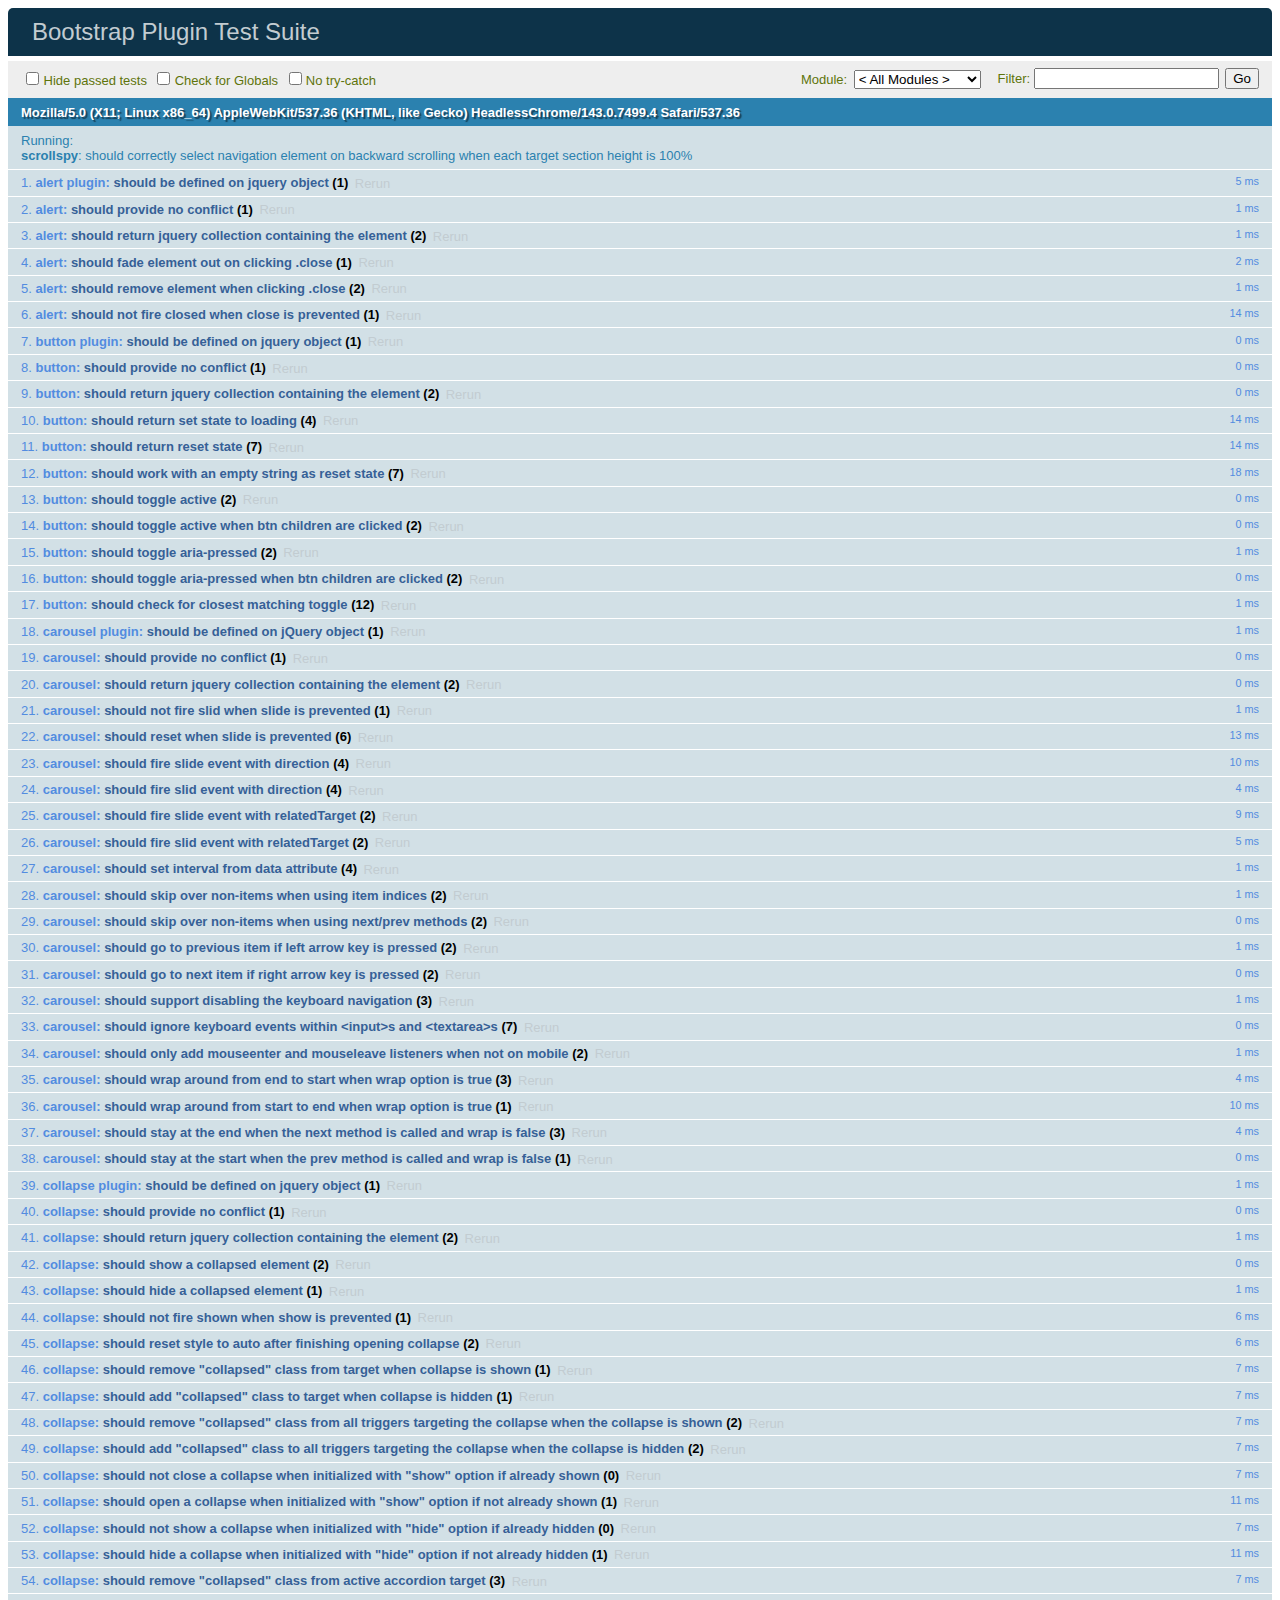
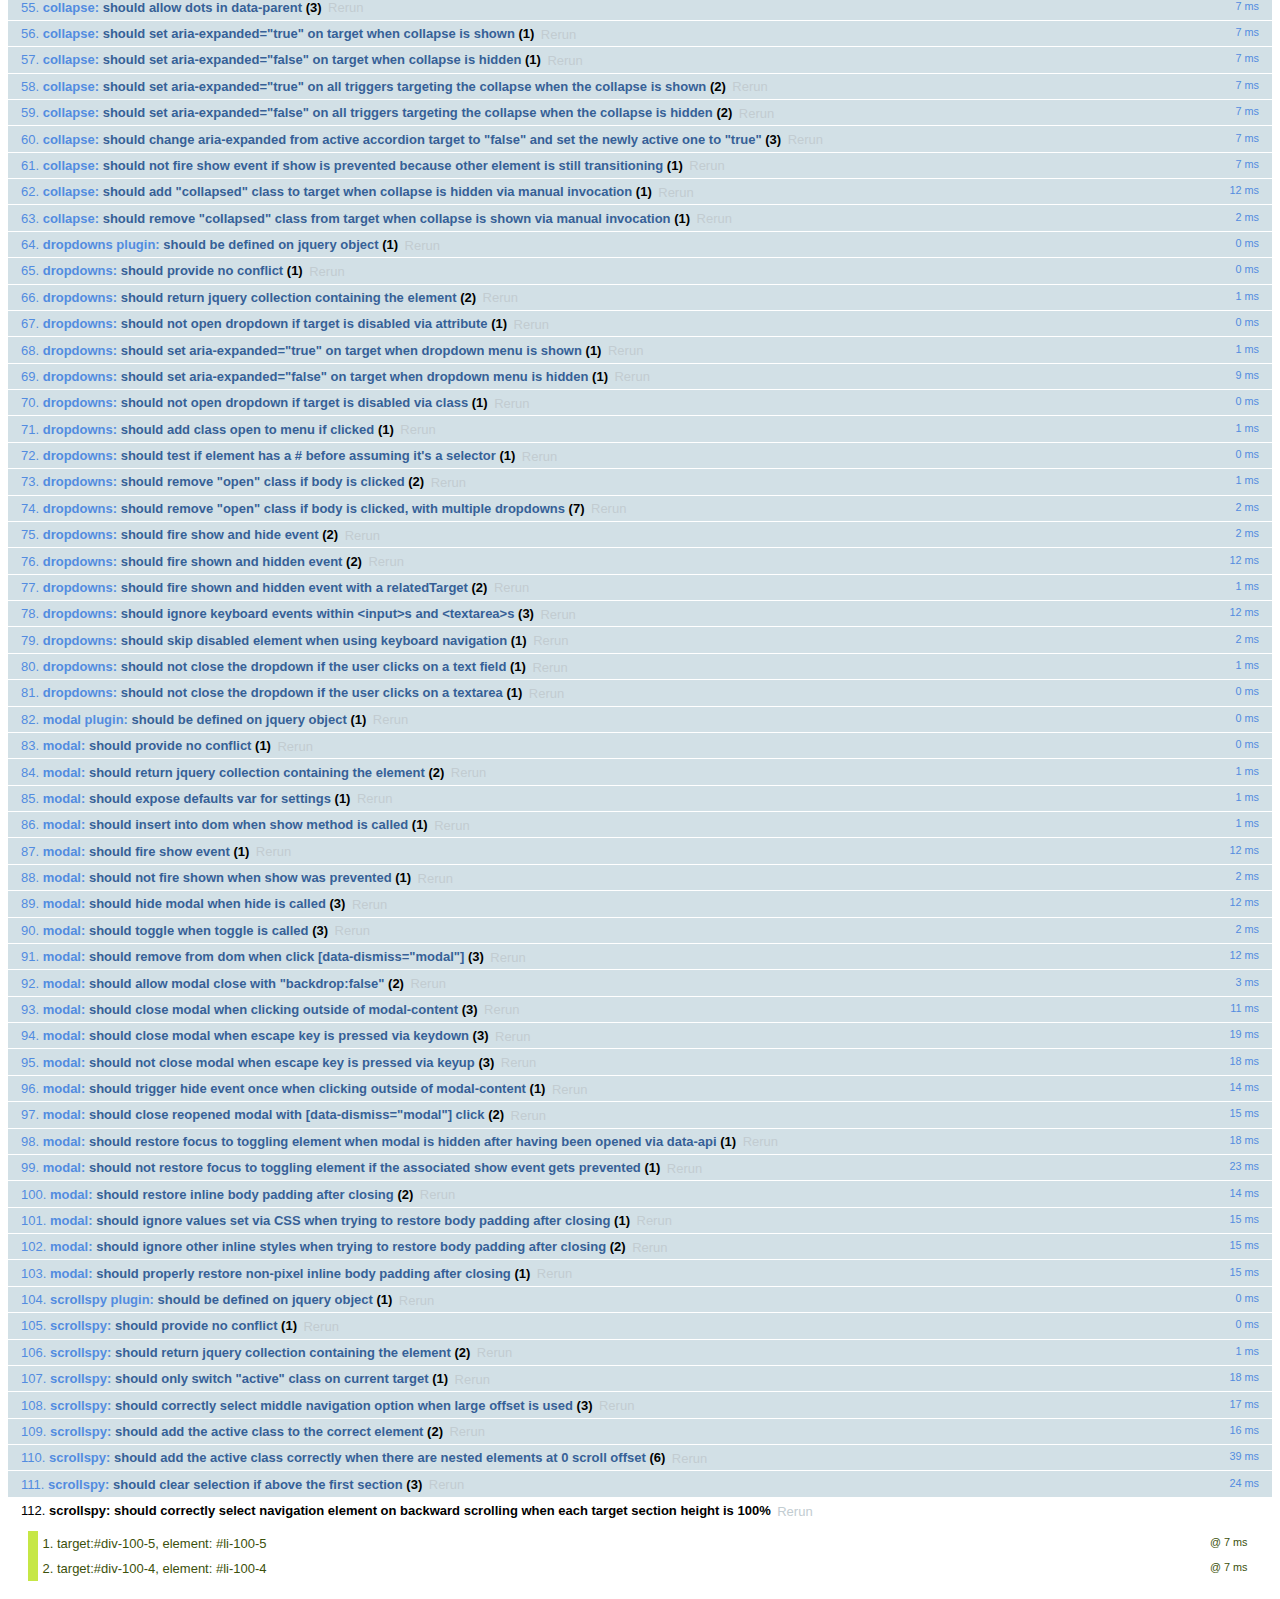
<file: GIRE/bootstrap-3.3.6 /js/tests/index.html>
<!DOCTYPE html>
<html>
  <head>
    <meta charset="utf-8">
    <title>Bootstrap Plugin Test Suite</title>
    <meta name="viewport" content="width=device-width, initial-scale=1">

    <!-- jQuery -->
    <script src="vendor/jquery.min.js"></script>
    <script>
      // Disable jQuery event aliases to ensure we don't accidentally use any of them
      (function () {
        var eventAliases = [
          'blur',
          'focus',
          'focusin',
          'focusout',
          'load',
          'resize',
          'scroll',
          'unload',
          'click',
          'dblclick',
          'mousedown',
          'mouseup',
          'mousemove',
          'mouseover',
          'mouseout',
          'mouseenter',
          'mouseleave',
          'change',
          'select',
          'submit',
          'keydown',
          'keypress',
          'keyup',
          'error',
          'contextmenu',
          'hover',
          'bind',
          'unbind',
          'delegate',
          'undelegate'
        ]
        for (var i = 0; i < eventAliases.length; i++) {
          $.fn[eventAliases[i]] = undefined
        }
      })()
    </script>

    <!-- QUnit -->
    <link rel="stylesheet" href="vendor/qunit.css" media="screen">
    <script src="vendor/qunit.js"></script>
    <script>
      // See https://github.com/axemclion/grunt-saucelabs#test-result-details-with-qunit
      var log = []
      // Require assert.expect in each test
      QUnit.config.requireExpects = true
      QUnit.done(function (testResults) {
        var tests = []
        for (var i = 0, len = log.length; i < len; i++) {
          var details = log[i]
          tests.push({
            name: details.name,
            result: details.result,
            expected: details.expected,
            actual: details.actual,
            source: details.source
          })
        }
        testResults.tests = tests

        window.global_test_results = testResults
      })

      QUnit.testStart(function (testDetails) {
        $(window).scrollTop(0)
        QUnit.log(function (details) {
          if (!details.result) {
            details.name = testDetails.name
            log.push(details)
          }
        })
      })

      // Cleanup
      QUnit.testDone(function () {
        $('#qunit-fixture').empty()
        $('#modal-test, .modal-backdrop').remove()
      })

      // Display fixture on-screen on iOS to avoid false positives
      if (/iPhone|iPad|iPod/.test(navigator.userAgent)) {
        QUnit.begin(function() {
          $('#qunit-fixture').css({ top: 0, left: 0 })
        })

        QUnit.done(function () {
          $('#qunit-fixture').css({ top: '', left: '' })
        })
      }

      // Disable deprecated global QUnit method aliases in preparation for QUnit v2
      (function () {
        var methodNames = [
          'async',
          'asyncTest',
          'deepEqual',
          'equal',
          'expect',
          'module',
          'notDeepEqual',
          'notEqual',
          'notPropEqual',
          'notStrictEqual',
          'ok',
          'propEqual',
          'push',
          'start',
          'stop',
          'strictEqual',
          'test',
          'throws'
        ];
        for (var i = 0; i < methodNames.length; i++) {
          var methodName = methodNames[i];
          window[methodName] = undefined;
        }
      })();
    </script>

    <!-- Plugin sources -->
    <script>$.support.transition = false</script>
    <script src="../../js/alert.js"></script>
    <script src="../../js/button.js"></script>
    <script src="../../js/carousel.js"></script>
    <script src="../../js/collapse.js"></script>
    <script src="../../js/dropdown.js"></script>
    <script src="../../js/modal.js"></script>
    <script src="../../js/scrollspy.js"></script>
    <script src="../../js/tab.js"></script>
    <script src="../../js/tooltip.js"></script>
    <script src="../../js/popover.js"></script>
    <script src="../../js/affix.js"></script>

    <!-- Unit tests -->
    <script src="unit/alert.js"></script>
    <script src="unit/button.js"></script>
    <script src="unit/carousel.js"></script>
    <script src="unit/collapse.js"></script>
    <script src="unit/dropdown.js"></script>
    <script src="unit/modal.js"></script>
    <script src="unit/scrollspy.js"></script>
    <script src="unit/tab.js"></script>
    <script src="unit/tooltip.js"></script>
    <script src="unit/popover.js"></script>
    <script src="unit/affix.js"></script>

  </head>
  <body>
    <div id="qunit-container">
      <div id="qunit"></div>
      <div id="qunit-fixture"></div>
    </div>
  </body>
</html>
</file>
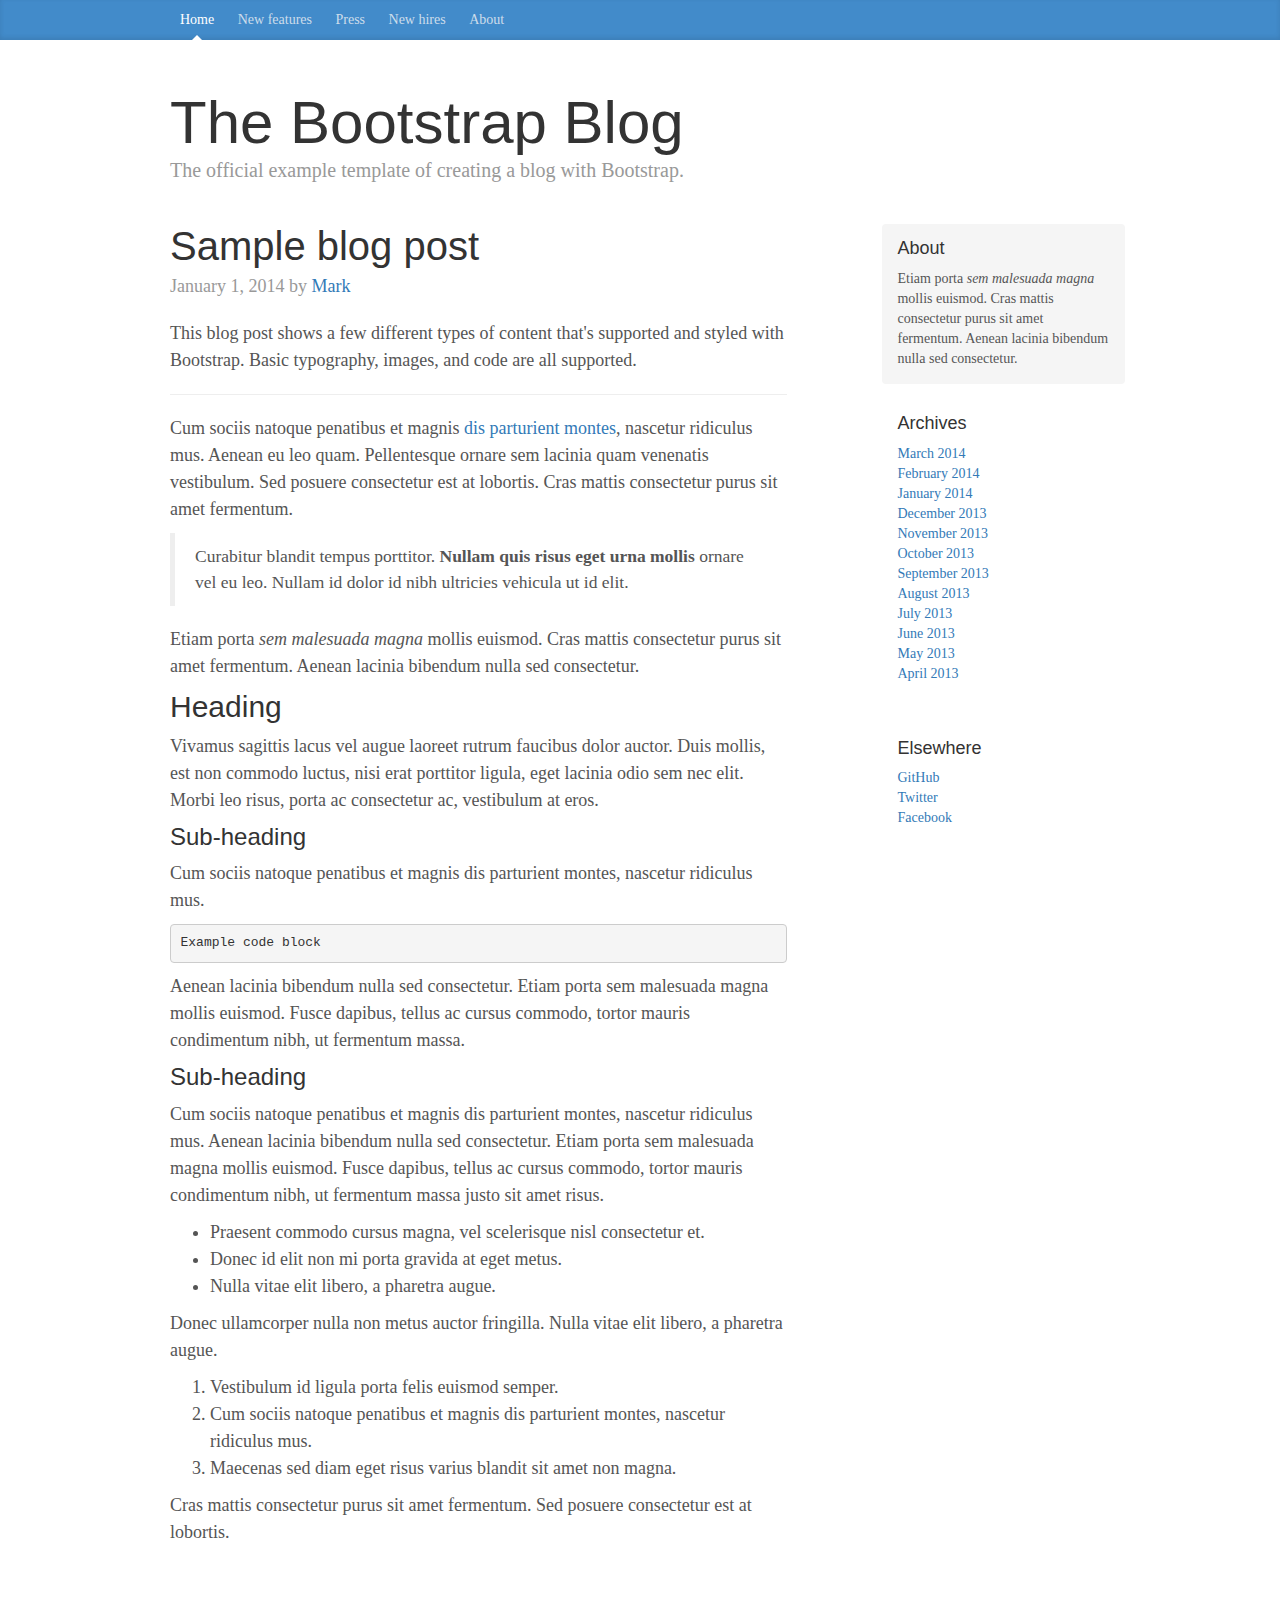
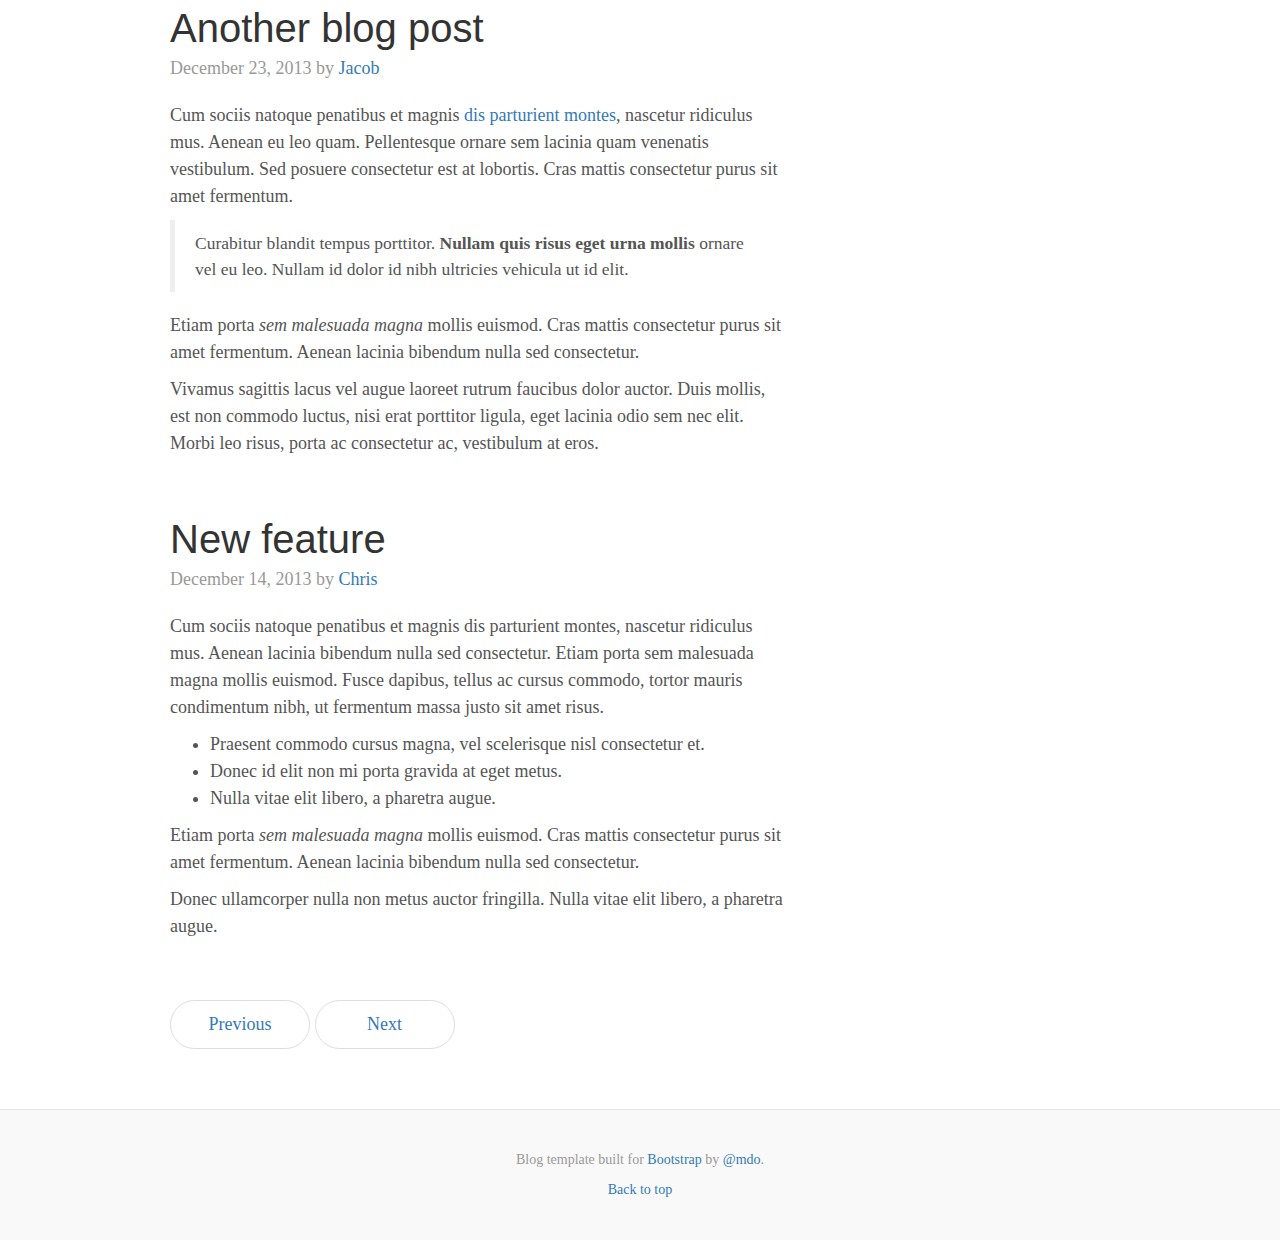
<file: GIRE/bootstrap-3.3.6 /docs/examples/blog/index.html>
<!DOCTYPE html>
<html lang="en">
  <head>
    <meta charset="utf-8">
    <meta http-equiv="X-UA-Compatible" content="IE=edge">
    <meta name="viewport" content="width=device-width, initial-scale=1">
    <!-- The above 3 meta tags *must* come first in the head; any other head content must come *after* these tags -->
    <meta name="description" content="">
    <meta name="author" content="">
    <link rel="icon" href="../../favicon.ico">

    <title>Blog Template for Bootstrap</title>

    <!-- Bootstrap core CSS -->
    <link href="../../dist/css/bootstrap.min.css" rel="stylesheet">

    <!-- IE10 viewport hack for Surface/desktop Windows 8 bug -->
    <link href="../../assets/css/ie10-viewport-bug-workaround.css" rel="stylesheet">

    <!-- Custom styles for this template -->
    <link href="blog.css" rel="stylesheet">

    <!-- Just for debugging purposes. Don't actually copy these 2 lines! -->
    <!--[if lt IE 9]><script src="../../assets/js/ie8-responsive-file-warning.js"></script><![endif]-->
    <script src="../../assets/js/ie-emulation-modes-warning.js"></script>

    <!-- HTML5 shim and Respond.js for IE8 support of HTML5 elements and media queries -->
    <!--[if lt IE 9]>
      <script src="https://oss.maxcdn.com/html5shiv/3.7.2/html5shiv.min.js"></script>
      <script src="https://oss.maxcdn.com/respond/1.4.2/respond.min.js"></script>
    <![endif]-->
  </head>

  <body>

    <div class="blog-masthead">
      <div class="container">
        <nav class="blog-nav">
          <a class="blog-nav-item active" href="#">Home</a>
          <a class="blog-nav-item" href="#">New features</a>
          <a class="blog-nav-item" href="#">Press</a>
          <a class="blog-nav-item" href="#">New hires</a>
          <a class="blog-nav-item" href="#">About</a>
        </nav>
      </div>
    </div>

    <div class="container">

      <div class="blog-header">
        <h1 class="blog-title">The Bootstrap Blog</h1>
        <p class="lead blog-description">The official example template of creating a blog with Bootstrap.</p>
      </div>

      <div class="row">

        <div class="col-sm-8 blog-main">

          <div class="blog-post">
            <h2 class="blog-post-title">Sample blog post</h2>
            <p class="blog-post-meta">January 1, 2014 by <a href="#">Mark</a></p>

            <p>This blog post shows a few different types of content that's supported and styled with Bootstrap. Basic typography, images, and code are all supported.</p>
            <hr>
            <p>Cum sociis natoque penatibus et magnis <a href="#">dis parturient montes</a>, nascetur ridiculus mus. Aenean eu leo quam. Pellentesque ornare sem lacinia quam venenatis vestibulum. Sed posuere consectetur est at lobortis. Cras mattis consectetur purus sit amet fermentum.</p>
            <blockquote>
              <p>Curabitur blandit tempus porttitor. <strong>Nullam quis risus eget urna mollis</strong> ornare vel eu leo. Nullam id dolor id nibh ultricies vehicula ut id elit.</p>
            </blockquote>
            <p>Etiam porta <em>sem malesuada magna</em> mollis euismod. Cras mattis consectetur purus sit amet fermentum. Aenean lacinia bibendum nulla sed consectetur.</p>
            <h2>Heading</h2>
            <p>Vivamus sagittis lacus vel augue laoreet rutrum faucibus dolor auctor. Duis mollis, est non commodo luctus, nisi erat porttitor ligula, eget lacinia odio sem nec elit. Morbi leo risus, porta ac consectetur ac, vestibulum at eros.</p>
            <h3>Sub-heading</h3>
            <p>Cum sociis natoque penatibus et magnis dis parturient montes, nascetur ridiculus mus.</p>
            <pre><code>Example code block</code></pre>
            <p>Aenean lacinia bibendum nulla sed consectetur. Etiam porta sem malesuada magna mollis euismod. Fusce dapibus, tellus ac cursus commodo, tortor mauris condimentum nibh, ut fermentum massa.</p>
            <h3>Sub-heading</h3>
            <p>Cum sociis natoque penatibus et magnis dis parturient montes, nascetur ridiculus mus. Aenean lacinia bibendum nulla sed consectetur. Etiam porta sem malesuada magna mollis euismod. Fusce dapibus, tellus ac cursus commodo, tortor mauris condimentum nibh, ut fermentum massa justo sit amet risus.</p>
            <ul>
              <li>Praesent commodo cursus magna, vel scelerisque nisl consectetur et.</li>
              <li>Donec id elit non mi porta gravida at eget metus.</li>
              <li>Nulla vitae elit libero, a pharetra augue.</li>
            </ul>
            <p>Donec ullamcorper nulla non metus auctor fringilla. Nulla vitae elit libero, a pharetra augue.</p>
            <ol>
              <li>Vestibulum id ligula porta felis euismod semper.</li>
              <li>Cum sociis natoque penatibus et magnis dis parturient montes, nascetur ridiculus mus.</li>
              <li>Maecenas sed diam eget risus varius blandit sit amet non magna.</li>
            </ol>
            <p>Cras mattis consectetur purus sit amet fermentum. Sed posuere consectetur est at lobortis.</p>
          </div><!-- /.blog-post -->

          <div class="blog-post">
            <h2 class="blog-post-title">Another blog post</h2>
            <p class="blog-post-meta">December 23, 2013 by <a href="#">Jacob</a></p>

            <p>Cum sociis natoque penatibus et magnis <a href="#">dis parturient montes</a>, nascetur ridiculus mus. Aenean eu leo quam. Pellentesque ornare sem lacinia quam venenatis vestibulum. Sed posuere consectetur est at lobortis. Cras mattis consectetur purus sit amet fermentum.</p>
            <blockquote>
              <p>Curabitur blandit tempus porttitor. <strong>Nullam quis risus eget urna mollis</strong> ornare vel eu leo. Nullam id dolor id nibh ultricies vehicula ut id elit.</p>
            </blockquote>
            <p>Etiam porta <em>sem malesuada magna</em> mollis euismod. Cras mattis consectetur purus sit amet fermentum. Aenean lacinia bibendum nulla sed consectetur.</p>
            <p>Vivamus sagittis lacus vel augue laoreet rutrum faucibus dolor auctor. Duis mollis, est non commodo luctus, nisi erat porttitor ligula, eget lacinia odio sem nec elit. Morbi leo risus, porta ac consectetur ac, vestibulum at eros.</p>
          </div><!-- /.blog-post -->

          <div class="blog-post">
            <h2 class="blog-post-title">New feature</h2>
            <p class="blog-post-meta">December 14, 2013 by <a href="#">Chris</a></p>

            <p>Cum sociis natoque penatibus et magnis dis parturient montes, nascetur ridiculus mus. Aenean lacinia bibendum nulla sed consectetur. Etiam porta sem malesuada magna mollis euismod. Fusce dapibus, tellus ac cursus commodo, tortor mauris condimentum nibh, ut fermentum massa justo sit amet risus.</p>
            <ul>
              <li>Praesent commodo cursus magna, vel scelerisque nisl consectetur et.</li>
              <li>Donec id elit non mi porta gravida at eget metus.</li>
              <li>Nulla vitae elit libero, a pharetra augue.</li>
            </ul>
            <p>Etiam porta <em>sem malesuada magna</em> mollis euismod. Cras mattis consectetur purus sit amet fermentum. Aenean lacinia bibendum nulla sed consectetur.</p>
            <p>Donec ullamcorper nulla non metus auctor fringilla. Nulla vitae elit libero, a pharetra augue.</p>
          </div><!-- /.blog-post -->

          <nav>
            <ul class="pager">
              <li><a href="#">Previous</a></li>
              <li><a href="#">Next</a></li>
            </ul>
          </nav>

        </div><!-- /.blog-main -->

        <div class="col-sm-3 col-sm-offset-1 blog-sidebar">
          <div class="sidebar-module sidebar-module-inset">
            <h4>About</h4>
            <p>Etiam porta <em>sem malesuada magna</em> mollis euismod. Cras mattis consectetur purus sit amet fermentum. Aenean lacinia bibendum nulla sed consectetur.</p>
          </div>
          <div class="sidebar-module">
            <h4>Archives</h4>
            <ol class="list-unstyled">
              <li><a href="#">March 2014</a></li>
              <li><a href="#">February 2014</a></li>
              <li><a href="#">January 2014</a></li>
              <li><a href="#">December 2013</a></li>
              <li><a href="#">November 2013</a></li>
              <li><a href="#">October 2013</a></li>
              <li><a href="#">September 2013</a></li>
              <li><a href="#">August 2013</a></li>
              <li><a href="#">July 2013</a></li>
              <li><a href="#">June 2013</a></li>
              <li><a href="#">May 2013</a></li>
              <li><a href="#">April 2013</a></li>
            </ol>
          </div>
          <div class="sidebar-module">
            <h4>Elsewhere</h4>
            <ol class="list-unstyled">
              <li><a href="#">GitHub</a></li>
              <li><a href="#">Twitter</a></li>
              <li><a href="#">Facebook</a></li>
            </ol>
          </div>
        </div><!-- /.blog-sidebar -->

      </div><!-- /.row -->

    </div><!-- /.container -->

    <footer class="blog-footer">
      <p>Blog template built for <a href="http://getbootstrap.com">Bootstrap</a> by <a href="https://twitter.com/mdo">@mdo</a>.</p>
      <p>
        <a href="#">Back to top</a>
      </p>
    </footer>


    <!-- Bootstrap core JavaScript
    ================================================== -->
    <!-- Placed at the end of the document so the pages load faster -->
    <script src="https://ajax.googleapis.com/ajax/libs/jquery/1.11.3/jquery.min.js"></script>
    <script>window.jQuery || document.write('<script src="../../assets/js/vendor/jquery.min.js"><\/script>')</script>
    <script src="../../dist/js/bootstrap.min.js"></script>
    <!-- IE10 viewport hack for Surface/desktop Windows 8 bug -->
    <script src="../../assets/js/ie10-viewport-bug-workaround.js"></script>
  </body>
</html>
</file>
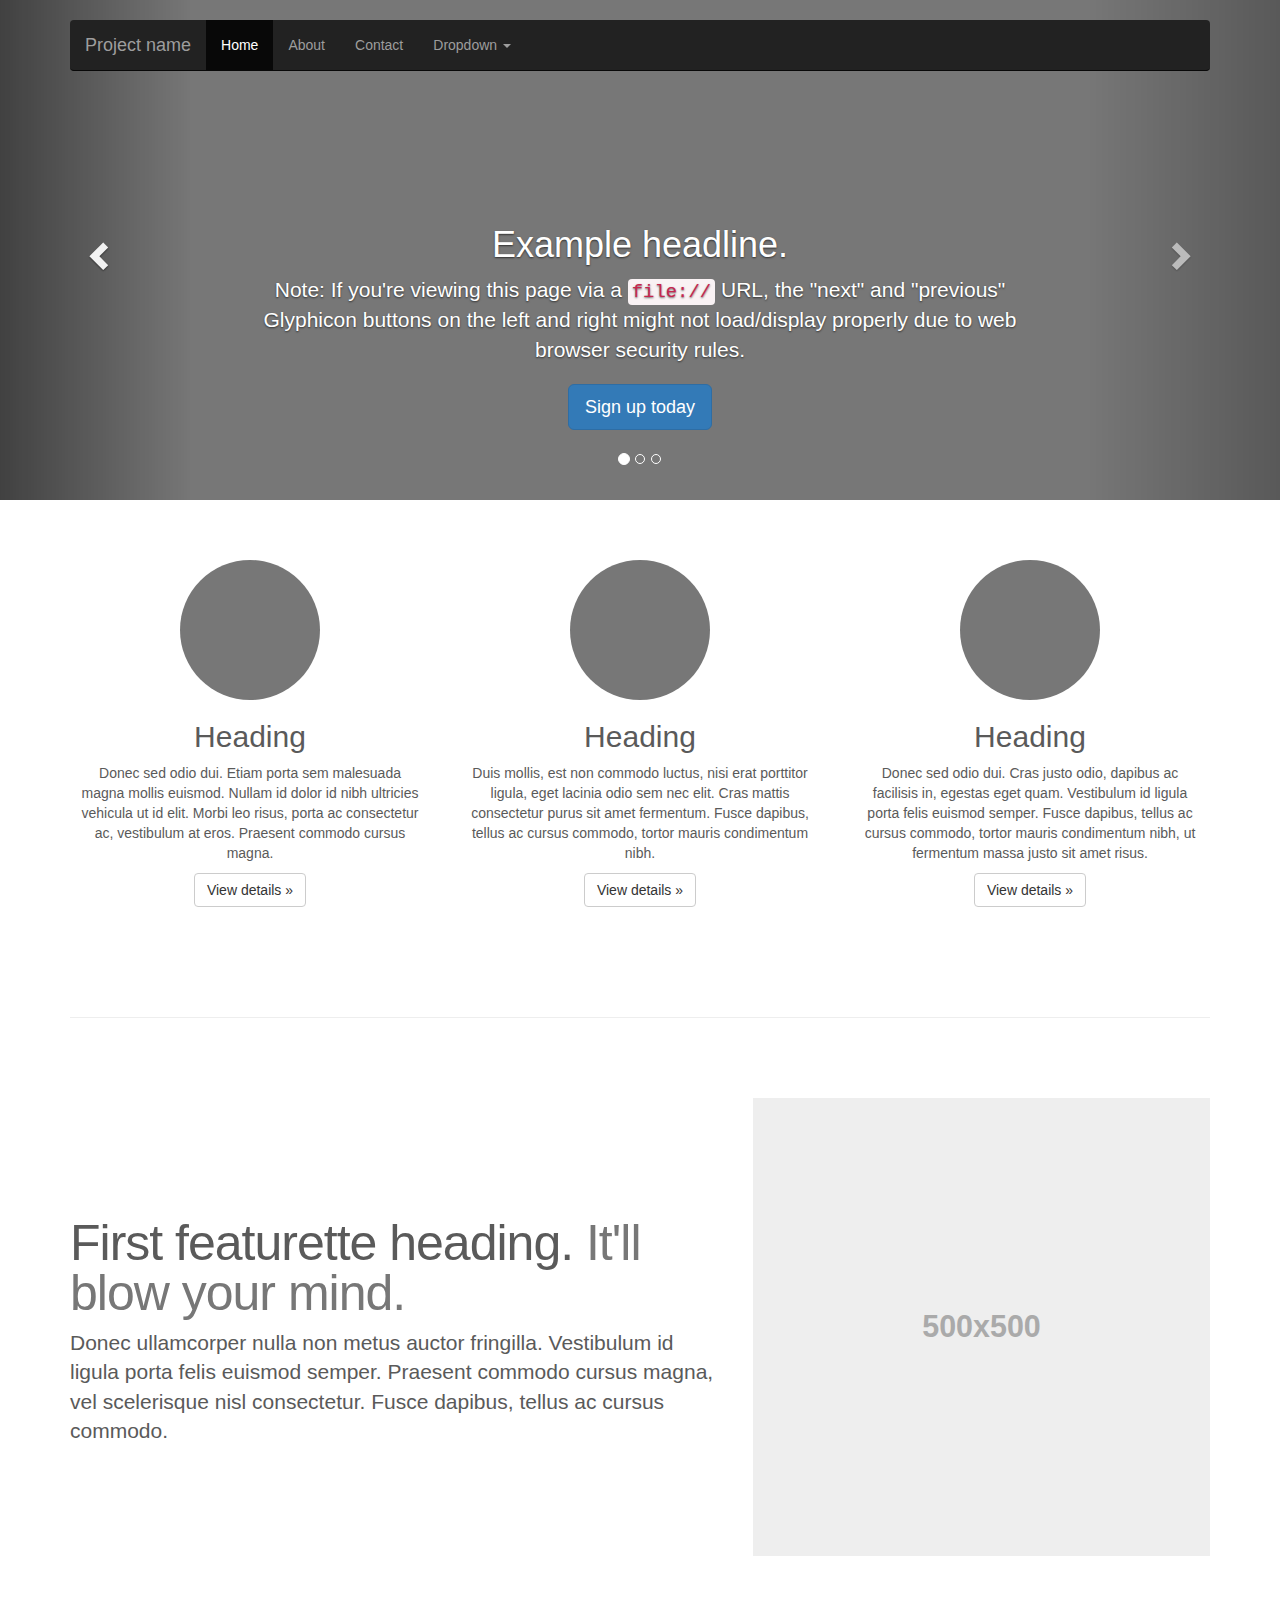
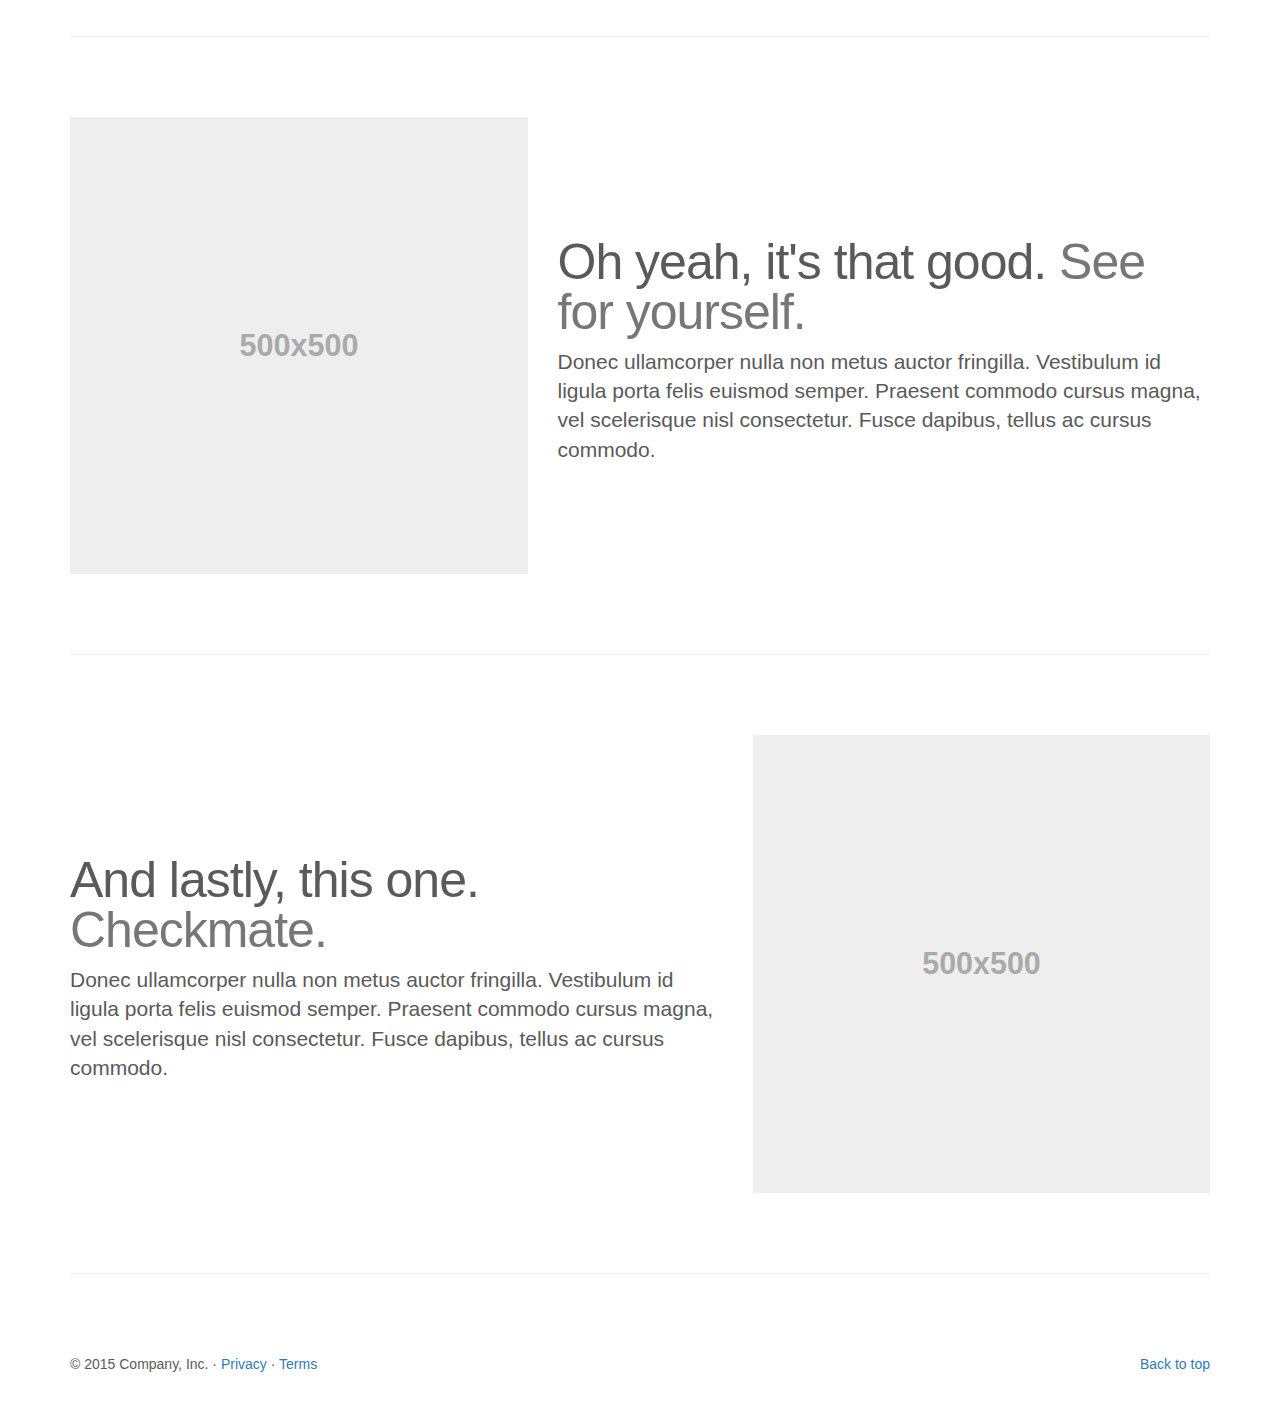
<file: GIRE/bootstrap-3.3.6 /docs/examples/carousel/index.html>
<!DOCTYPE html>
<html lang="en">
  <head>
    <meta charset="utf-8">
    <meta http-equiv="X-UA-Compatible" content="IE=edge">
    <meta name="viewport" content="width=device-width, initial-scale=1">
    <!-- The above 3 meta tags *must* come first in the head; any other head content must come *after* these tags -->
    <meta name="description" content="">
    <meta name="author" content="">
    <link rel="icon" href="../../favicon.ico">

    <title>Carousel Template for Bootstrap</title>

    <!-- Bootstrap core CSS -->
    <link href="../../dist/css/bootstrap.min.css" rel="stylesheet">

    <!-- IE10 viewport hack for Surface/desktop Windows 8 bug -->
    <link href="../../assets/css/ie10-viewport-bug-workaround.css" rel="stylesheet">

    <!-- Just for debugging purposes. Don't actually copy these 2 lines! -->
    <!--[if lt IE 9]><script src="../../assets/js/ie8-responsive-file-warning.js"></script><![endif]-->
    <script src="../../assets/js/ie-emulation-modes-warning.js"></script>

    <!-- HTML5 shim and Respond.js for IE8 support of HTML5 elements and media queries -->
    <!--[if lt IE 9]>
      <script src="https://oss.maxcdn.com/html5shiv/3.7.2/html5shiv.min.js"></script>
      <script src="https://oss.maxcdn.com/respond/1.4.2/respond.min.js"></script>
    <![endif]-->

    <!-- Custom styles for this template -->
    <link href="carousel.css" rel="stylesheet">
  </head>
<!-- NAVBAR
================================================== -->
  <body>
    <div class="navbar-wrapper">
      <div class="container">

        <nav class="navbar navbar-inverse navbar-static-top">
          <div class="container">
            <div class="navbar-header">
              <button type="button" class="navbar-toggle collapsed" data-toggle="collapse" data-target="#navbar" aria-expanded="false" aria-controls="navbar">
                <span class="sr-only">Toggle navigation</span>
                <span class="icon-bar"></span>
                <span class="icon-bar"></span>
                <span class="icon-bar"></span>
              </button>
              <a class="navbar-brand" href="#">Project name</a>
            </div>
            <div id="navbar" class="navbar-collapse collapse">
              <ul class="nav navbar-nav">
                <li class="active"><a href="#">Home</a></li>
                <li><a href="#about">About</a></li>
                <li><a href="#contact">Contact</a></li>
                <li class="dropdown">
                  <a href="#" class="dropdown-toggle" data-toggle="dropdown" role="button" aria-haspopup="true" aria-expanded="false">Dropdown <span class="caret"></span></a>
                  <ul class="dropdown-menu">
                    <li><a href="#">Action</a></li>
                    <li><a href="#">Another action</a></li>
                    <li><a href="#">Something else here</a></li>
                    <li role="separator" class="divider"></li>
                    <li class="dropdown-header">Nav header</li>
                    <li><a href="#">Separated link</a></li>
                    <li><a href="#">One more separated link</a></li>
                  </ul>
                </li>
              </ul>
            </div>
          </div>
        </nav>

      </div>
    </div>


    <!-- Carousel
    ================================================== -->
    <div id="myCarousel" class="carousel slide" data-ride="carousel">
      <!-- Indicators -->
      <ol class="carousel-indicators">
        <li data-target="#myCarousel" data-slide-to="0" class="active"></li>
        <li data-target="#myCarousel" data-slide-to="1"></li>
        <li data-target="#myCarousel" data-slide-to="2"></li>
      </ol>
      <div class="carousel-inner" role="listbox">
        <div class="item active">
          <img class="first-slide" src="[data-uri]" alt="First slide">
          <div class="container">
            <div class="carousel-caption">
              <h1>Example headline.</h1>
              <p>Note: If you're viewing this page via a <code>file://</code> URL, the "next" and "previous" Glyphicon buttons on the left and right might not load/display properly due to web browser security rules.</p>
              <p><a class="btn btn-lg btn-primary" href="#" role="button">Sign up today</a></p>
            </div>
          </div>
        </div>
        <div class="item">
          <img class="second-slide" src="[data-uri]" alt="Second slide">
          <div class="container">
            <div class="carousel-caption">
              <h1>Another example headline.</h1>
              <p>Cras justo odio, dapibus ac facilisis in, egestas eget quam. Donec id elit non mi porta gravida at eget metus. Nullam id dolor id nibh ultricies vehicula ut id elit.</p>
              <p><a class="btn btn-lg btn-primary" href="#" role="button">Learn more</a></p>
            </div>
          </div>
        </div>
        <div class="item">
          <img class="third-slide" src="[data-uri]" alt="Third slide">
          <div class="container">
            <div class="carousel-caption">
              <h1>One more for good measure.</h1>
              <p>Cras justo odio, dapibus ac facilisis in, egestas eget quam. Donec id elit non mi porta gravida at eget metus. Nullam id dolor id nibh ultricies vehicula ut id elit.</p>
              <p><a class="btn btn-lg btn-primary" href="#" role="button">Browse gallery</a></p>
            </div>
          </div>
        </div>
      </div>
      <a class="left carousel-control" href="#myCarousel" role="button" data-slide="prev">
        <span class="glyphicon glyphicon-chevron-left" aria-hidden="true"></span>
        <span class="sr-only">Previous</span>
      </a>
      <a class="right carousel-control" href="#myCarousel" role="button" data-slide="next">
        <span class="glyphicon glyphicon-chevron-right" aria-hidden="true"></span>
        <span class="sr-only">Next</span>
      </a>
    </div><!-- /.carousel -->


    <!-- Marketing messaging and featurettes
    ================================================== -->
    <!-- Wrap the rest of the page in another container to center all the content. -->

    <div class="container marketing">

      <!-- Three columns of text below the carousel -->
      <div class="row">
        <div class="col-lg-4">
          <img class="img-circle" src="[data-uri]" alt="Generic placeholder image" width="140" height="140">
          <h2>Heading</h2>
          <p>Donec sed odio dui. Etiam porta sem malesuada magna mollis euismod. Nullam id dolor id nibh ultricies vehicula ut id elit. Morbi leo risus, porta ac consectetur ac, vestibulum at eros. Praesent commodo cursus magna.</p>
          <p><a class="btn btn-default" href="#" role="button">View details &raquo;</a></p>
        </div><!-- /.col-lg-4 -->
        <div class="col-lg-4">
          <img class="img-circle" src="[data-uri]" alt="Generic placeholder image" width="140" height="140">
          <h2>Heading</h2>
          <p>Duis mollis, est non commodo luctus, nisi erat porttitor ligula, eget lacinia odio sem nec elit. Cras mattis consectetur purus sit amet fermentum. Fusce dapibus, tellus ac cursus commodo, tortor mauris condimentum nibh.</p>
          <p><a class="btn btn-default" href="#" role="button">View details &raquo;</a></p>
        </div><!-- /.col-lg-4 -->
        <div class="col-lg-4">
          <img class="img-circle" src="[data-uri]" alt="Generic placeholder image" width="140" height="140">
          <h2>Heading</h2>
          <p>Donec sed odio dui. Cras justo odio, dapibus ac facilisis in, egestas eget quam. Vestibulum id ligula porta felis euismod semper. Fusce dapibus, tellus ac cursus commodo, tortor mauris condimentum nibh, ut fermentum massa justo sit amet risus.</p>
          <p><a class="btn btn-default" href="#" role="button">View details &raquo;</a></p>
        </div><!-- /.col-lg-4 -->
      </div><!-- /.row -->


      <!-- START THE FEATURETTES -->

      <hr class="featurette-divider">

      <div class="row featurette">
        <div class="col-md-7">
          <h2 class="featurette-heading">First featurette heading. <span class="text-muted">It'll blow your mind.</span></h2>
          <p class="lead">Donec ullamcorper nulla non metus auctor fringilla. Vestibulum id ligula porta felis euismod semper. Praesent commodo cursus magna, vel scelerisque nisl consectetur. Fusce dapibus, tellus ac cursus commodo.</p>
        </div>
        <div class="col-md-5">
          <img class="featurette-image img-responsive center-block" data-src="holder.js/500x500/auto" alt="Generic placeholder image">
        </div>
      </div>

      <hr class="featurette-divider">

      <div class="row featurette">
        <div class="col-md-7 col-md-push-5">
          <h2 class="featurette-heading">Oh yeah, it's that good. <span class="text-muted">See for yourself.</span></h2>
          <p class="lead">Donec ullamcorper nulla non metus auctor fringilla. Vestibulum id ligula porta felis euismod semper. Praesent commodo cursus magna, vel scelerisque nisl consectetur. Fusce dapibus, tellus ac cursus commodo.</p>
        </div>
        <div class="col-md-5 col-md-pull-7">
          <img class="featurette-image img-responsive center-block" data-src="holder.js/500x500/auto" alt="Generic placeholder image">
        </div>
      </div>

      <hr class="featurette-divider">

      <div class="row featurette">
        <div class="col-md-7">
          <h2 class="featurette-heading">And lastly, this one. <span class="text-muted">Checkmate.</span></h2>
          <p class="lead">Donec ullamcorper nulla non metus auctor fringilla. Vestibulum id ligula porta felis euismod semper. Praesent commodo cursus magna, vel scelerisque nisl consectetur. Fusce dapibus, tellus ac cursus commodo.</p>
        </div>
        <div class="col-md-5">
          <img class="featurette-image img-responsive center-block" data-src="holder.js/500x500/auto" alt="Generic placeholder image">
        </div>
      </div>

      <hr class="featurette-divider">

      <!-- /END THE FEATURETTES -->


      <!-- FOOTER -->
      <footer>
        <p class="pull-right"><a href="#">Back to top</a></p>
        <p>&copy; 2015 Company, Inc. &middot; <a href="#">Privacy</a> &middot; <a href="#">Terms</a></p>
      </footer>

    </div><!-- /.container -->


    <!-- Bootstrap core JavaScript
    ================================================== -->
    <!-- Placed at the end of the document so the pages load faster -->
    <script src="https://ajax.googleapis.com/ajax/libs/jquery/1.11.3/jquery.min.js"></script>
    <script>window.jQuery || document.write('<script src="../../assets/js/vendor/jquery.min.js"><\/script>')</script>
    <script src="../../dist/js/bootstrap.min.js"></script>
    <!-- Just to make our placeholder images work. Don't actually copy the next line! -->
    <script src="../../assets/js/vendor/holder.min.js"></script>
    <!-- IE10 viewport hack for Surface/desktop Windows 8 bug -->
    <script src="../../assets/js/ie10-viewport-bug-workaround.js"></script>
  </body>
</html>
</file>
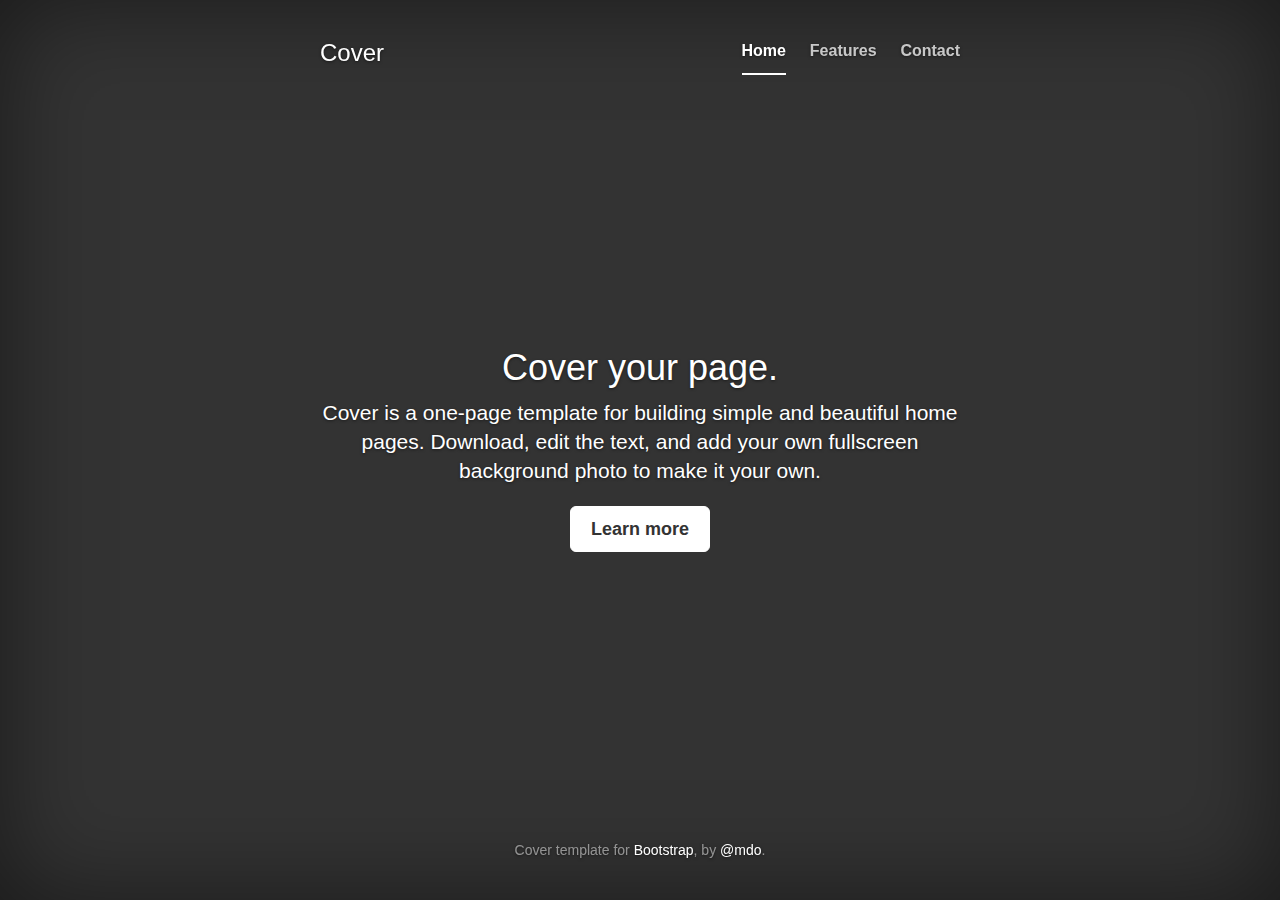
<file: GIRE/bootstrap-3.3.6 /docs/examples/cover/index.html>
<!DOCTYPE html>
<html lang="en">
  <head>
    <meta charset="utf-8">
    <meta http-equiv="X-UA-Compatible" content="IE=edge">
    <meta name="viewport" content="width=device-width, initial-scale=1">
    <!-- The above 3 meta tags *must* come first in the head; any other head content must come *after* these tags -->
    <meta name="description" content="">
    <meta name="author" content="">
    <link rel="icon" href="../../favicon.ico">

    <title>Cover Template for Bootstrap</title>

    <!-- Bootstrap core CSS -->
    <link href="../../dist/css/bootstrap.min.css" rel="stylesheet">

    <!-- IE10 viewport hack for Surface/desktop Windows 8 bug -->
    <link href="../../assets/css/ie10-viewport-bug-workaround.css" rel="stylesheet">

    <!-- Custom styles for this template -->
    <link href="cover.css" rel="stylesheet">

    <!-- Just for debugging purposes. Don't actually copy these 2 lines! -->
    <!--[if lt IE 9]><script src="../../assets/js/ie8-responsive-file-warning.js"></script><![endif]-->
    <script src="../../assets/js/ie-emulation-modes-warning.js"></script>

    <!-- HTML5 shim and Respond.js for IE8 support of HTML5 elements and media queries -->
    <!--[if lt IE 9]>
      <script src="https://oss.maxcdn.com/html5shiv/3.7.2/html5shiv.min.js"></script>
      <script src="https://oss.maxcdn.com/respond/1.4.2/respond.min.js"></script>
    <![endif]-->
  </head>

  <body>

    <div class="site-wrapper">

      <div class="site-wrapper-inner">

        <div class="cover-container">

          <div class="masthead clearfix">
            <div class="inner">
              <h3 class="masthead-brand">Cover</h3>
              <nav>
                <ul class="nav masthead-nav">
                  <li class="active"><a href="#">Home</a></li>
                  <li><a href="#">Features</a></li>
                  <li><a href="#">Contact</a></li>
                </ul>
              </nav>
            </div>
          </div>

          <div class="inner cover">
            <h1 class="cover-heading">Cover your page.</h1>
            <p class="lead">Cover is a one-page template for building simple and beautiful home pages. Download, edit the text, and add your own fullscreen background photo to make it your own.</p>
            <p class="lead">
              <a href="#" class="btn btn-lg btn-default">Learn more</a>
            </p>
          </div>

          <div class="mastfoot">
            <div class="inner">
              <p>Cover template for <a href="http://getbootstrap.com">Bootstrap</a>, by <a href="https://twitter.com/mdo">@mdo</a>.</p>
            </div>
          </div>

        </div>

      </div>

    </div>

    <!-- Bootstrap core JavaScript
    ================================================== -->
    <!-- Placed at the end of the document so the pages load faster -->
    <script src="https://ajax.googleapis.com/ajax/libs/jquery/1.11.3/jquery.min.js"></script>
    <script>window.jQuery || document.write('<script src="../../assets/js/vendor/jquery.min.js"><\/script>')</script>
    <script src="../../dist/js/bootstrap.min.js"></script>
    <!-- IE10 viewport hack for Surface/desktop Windows 8 bug -->
    <script src="../../assets/js/ie10-viewport-bug-workaround.js"></script>
  </body>
</html>
</file>
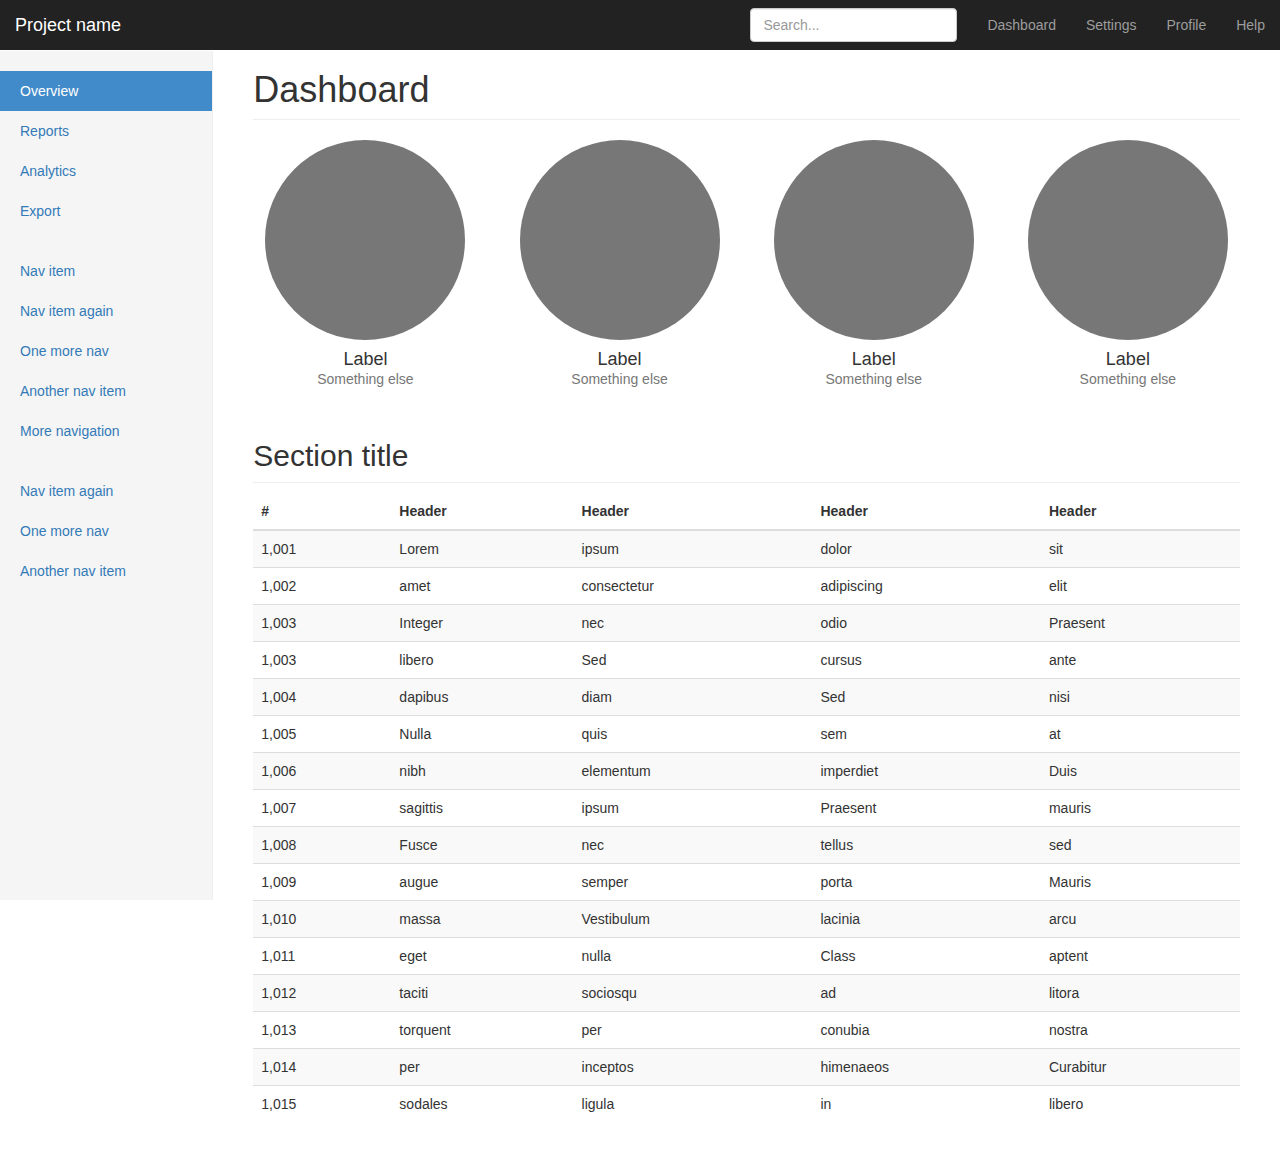
<file: GIRE/bootstrap-3.3.6 /docs/examples/dashboard/index.html>
<!DOCTYPE html>
<html lang="en">
  <head>
    <meta charset="utf-8">
    <meta http-equiv="X-UA-Compatible" content="IE=edge">
    <meta name="viewport" content="width=device-width, initial-scale=1">
    <!-- The above 3 meta tags *must* come first in the head; any other head content must come *after* these tags -->
    <meta name="description" content="">
    <meta name="author" content="">
    <link rel="icon" href="../../favicon.ico">

    <title>Dashboard Template for Bootstrap</title>

    <!-- Bootstrap core CSS -->
    <link href="../../dist/css/bootstrap.min.css" rel="stylesheet">

    <!-- IE10 viewport hack for Surface/desktop Windows 8 bug -->
    <link href="../../assets/css/ie10-viewport-bug-workaround.css" rel="stylesheet">

    <!-- Custom styles for this template -->
    <link href="dashboard.css" rel="stylesheet">

    <!-- Just for debugging purposes. Don't actually copy these 2 lines! -->
    <!--[if lt IE 9]><script src="../../assets/js/ie8-responsive-file-warning.js"></script><![endif]-->
    <script src="../../assets/js/ie-emulation-modes-warning.js"></script>

    <!-- HTML5 shim and Respond.js for IE8 support of HTML5 elements and media queries -->
    <!--[if lt IE 9]>
      <script src="https://oss.maxcdn.com/html5shiv/3.7.2/html5shiv.min.js"></script>
      <script src="https://oss.maxcdn.com/respond/1.4.2/respond.min.js"></script>
    <![endif]-->
  </head>

  <body>

    <nav class="navbar navbar-inverse navbar-fixed-top">
      <div class="container-fluid">
        <div class="navbar-header">
          <button type="button" class="navbar-toggle collapsed" data-toggle="collapse" data-target="#navbar" aria-expanded="false" aria-controls="navbar">
            <span class="sr-only">Toggle navigation</span>
            <span class="icon-bar"></span>
            <span class="icon-bar"></span>
            <span class="icon-bar"></span>
          </button>
          <a class="navbar-brand" href="#">Project name</a>
        </div>
        <div id="navbar" class="navbar-collapse collapse">
          <ul class="nav navbar-nav navbar-right">
            <li><a href="#">Dashboard</a></li>
            <li><a href="#">Settings</a></li>
            <li><a href="#">Profile</a></li>
            <li><a href="#">Help</a></li>
          </ul>
          <form class="navbar-form navbar-right">
            <input type="text" class="form-control" placeholder="Search...">
          </form>
        </div>
      </div>
    </nav>

    <div class="container-fluid">
      <div class="row">
        <div class="col-sm-3 col-md-2 sidebar">
          <ul class="nav nav-sidebar">
            <li class="active"><a href="#">Overview <span class="sr-only">(current)</span></a></li>
            <li><a href="#">Reports</a></li>
            <li><a href="#">Analytics</a></li>
            <li><a href="#">Export</a></li>
          </ul>
          <ul class="nav nav-sidebar">
            <li><a href="">Nav item</a></li>
            <li><a href="">Nav item again</a></li>
            <li><a href="">One more nav</a></li>
            <li><a href="">Another nav item</a></li>
            <li><a href="">More navigation</a></li>
          </ul>
          <ul class="nav nav-sidebar">
            <li><a href="">Nav item again</a></li>
            <li><a href="">One more nav</a></li>
            <li><a href="">Another nav item</a></li>
          </ul>
        </div>
        <div class="col-sm-9 col-sm-offset-3 col-md-10 col-md-offset-2 main">
          <h1 class="page-header">Dashboard</h1>

          <div class="row placeholders">
            <div class="col-xs-6 col-sm-3 placeholder">
              <img src="[data-uri]" width="200" height="200" class="img-responsive" alt="Generic placeholder thumbnail">
              <h4>Label</h4>
              <span class="text-muted">Something else</span>
            </div>
            <div class="col-xs-6 col-sm-3 placeholder">
              <img src="[data-uri]" width="200" height="200" class="img-responsive" alt="Generic placeholder thumbnail">
              <h4>Label</h4>
              <span class="text-muted">Something else</span>
            </div>
            <div class="col-xs-6 col-sm-3 placeholder">
              <img src="[data-uri]" width="200" height="200" class="img-responsive" alt="Generic placeholder thumbnail">
              <h4>Label</h4>
              <span class="text-muted">Something else</span>
            </div>
            <div class="col-xs-6 col-sm-3 placeholder">
              <img src="[data-uri]" width="200" height="200" class="img-responsive" alt="Generic placeholder thumbnail">
              <h4>Label</h4>
              <span class="text-muted">Something else</span>
            </div>
          </div>

          <h2 class="sub-header">Section title</h2>
          <div class="table-responsive">
            <table class="table table-striped">
              <thead>
                <tr>
                  <th>#</th>
                  <th>Header</th>
                  <th>Header</th>
                  <th>Header</th>
                  <th>Header</th>
                </tr>
              </thead>
              <tbody>
                <tr>
                  <td>1,001</td>
                  <td>Lorem</td>
                  <td>ipsum</td>
                  <td>dolor</td>
                  <td>sit</td>
                </tr>
                <tr>
                  <td>1,002</td>
                  <td>amet</td>
                  <td>consectetur</td>
                  <td>adipiscing</td>
                  <td>elit</td>
                </tr>
                <tr>
                  <td>1,003</td>
                  <td>Integer</td>
                  <td>nec</td>
                  <td>odio</td>
                  <td>Praesent</td>
                </tr>
                <tr>
                  <td>1,003</td>
                  <td>libero</td>
                  <td>Sed</td>
                  <td>cursus</td>
                  <td>ante</td>
                </tr>
                <tr>
                  <td>1,004</td>
                  <td>dapibus</td>
                  <td>diam</td>
                  <td>Sed</td>
                  <td>nisi</td>
                </tr>
                <tr>
                  <td>1,005</td>
                  <td>Nulla</td>
                  <td>quis</td>
                  <td>sem</td>
                  <td>at</td>
                </tr>
                <tr>
                  <td>1,006</td>
                  <td>nibh</td>
                  <td>elementum</td>
                  <td>imperdiet</td>
                  <td>Duis</td>
                </tr>
                <tr>
                  <td>1,007</td>
                  <td>sagittis</td>
                  <td>ipsum</td>
                  <td>Praesent</td>
                  <td>mauris</td>
                </tr>
                <tr>
                  <td>1,008</td>
                  <td>Fusce</td>
                  <td>nec</td>
                  <td>tellus</td>
                  <td>sed</td>
                </tr>
                <tr>
                  <td>1,009</td>
                  <td>augue</td>
                  <td>semper</td>
                  <td>porta</td>
                  <td>Mauris</td>
                </tr>
                <tr>
                  <td>1,010</td>
                  <td>massa</td>
                  <td>Vestibulum</td>
                  <td>lacinia</td>
                  <td>arcu</td>
                </tr>
                <tr>
                  <td>1,011</td>
                  <td>eget</td>
                  <td>nulla</td>
                  <td>Class</td>
                  <td>aptent</td>
                </tr>
                <tr>
                  <td>1,012</td>
                  <td>taciti</td>
                  <td>sociosqu</td>
                  <td>ad</td>
                  <td>litora</td>
                </tr>
                <tr>
                  <td>1,013</td>
                  <td>torquent</td>
                  <td>per</td>
                  <td>conubia</td>
                  <td>nostra</td>
                </tr>
                <tr>
                  <td>1,014</td>
                  <td>per</td>
                  <td>inceptos</td>
                  <td>himenaeos</td>
                  <td>Curabitur</td>
                </tr>
                <tr>
                  <td>1,015</td>
                  <td>sodales</td>
                  <td>ligula</td>
                  <td>in</td>
                  <td>libero</td>
                </tr>
              </tbody>
            </table>
          </div>
        </div>
      </div>
    </div>

    <!-- Bootstrap core JavaScript
    ================================================== -->
    <!-- Placed at the end of the document so the pages load faster -->
    <script src="https://ajax.googleapis.com/ajax/libs/jquery/1.11.3/jquery.min.js"></script>
    <script>window.jQuery || document.write('<script src="../../assets/js/vendor/jquery.min.js"><\/script>')</script>
    <script src="../../dist/js/bootstrap.min.js"></script>
    <!-- Just to make our placeholder images work. Don't actually copy the next line! -->
    <script src="../../assets/js/vendor/holder.min.js"></script>
    <!-- IE10 viewport hack for Surface/desktop Windows 8 bug -->
    <script src="../../assets/js/ie10-viewport-bug-workaround.js"></script>
  </body>
</html>
</file>
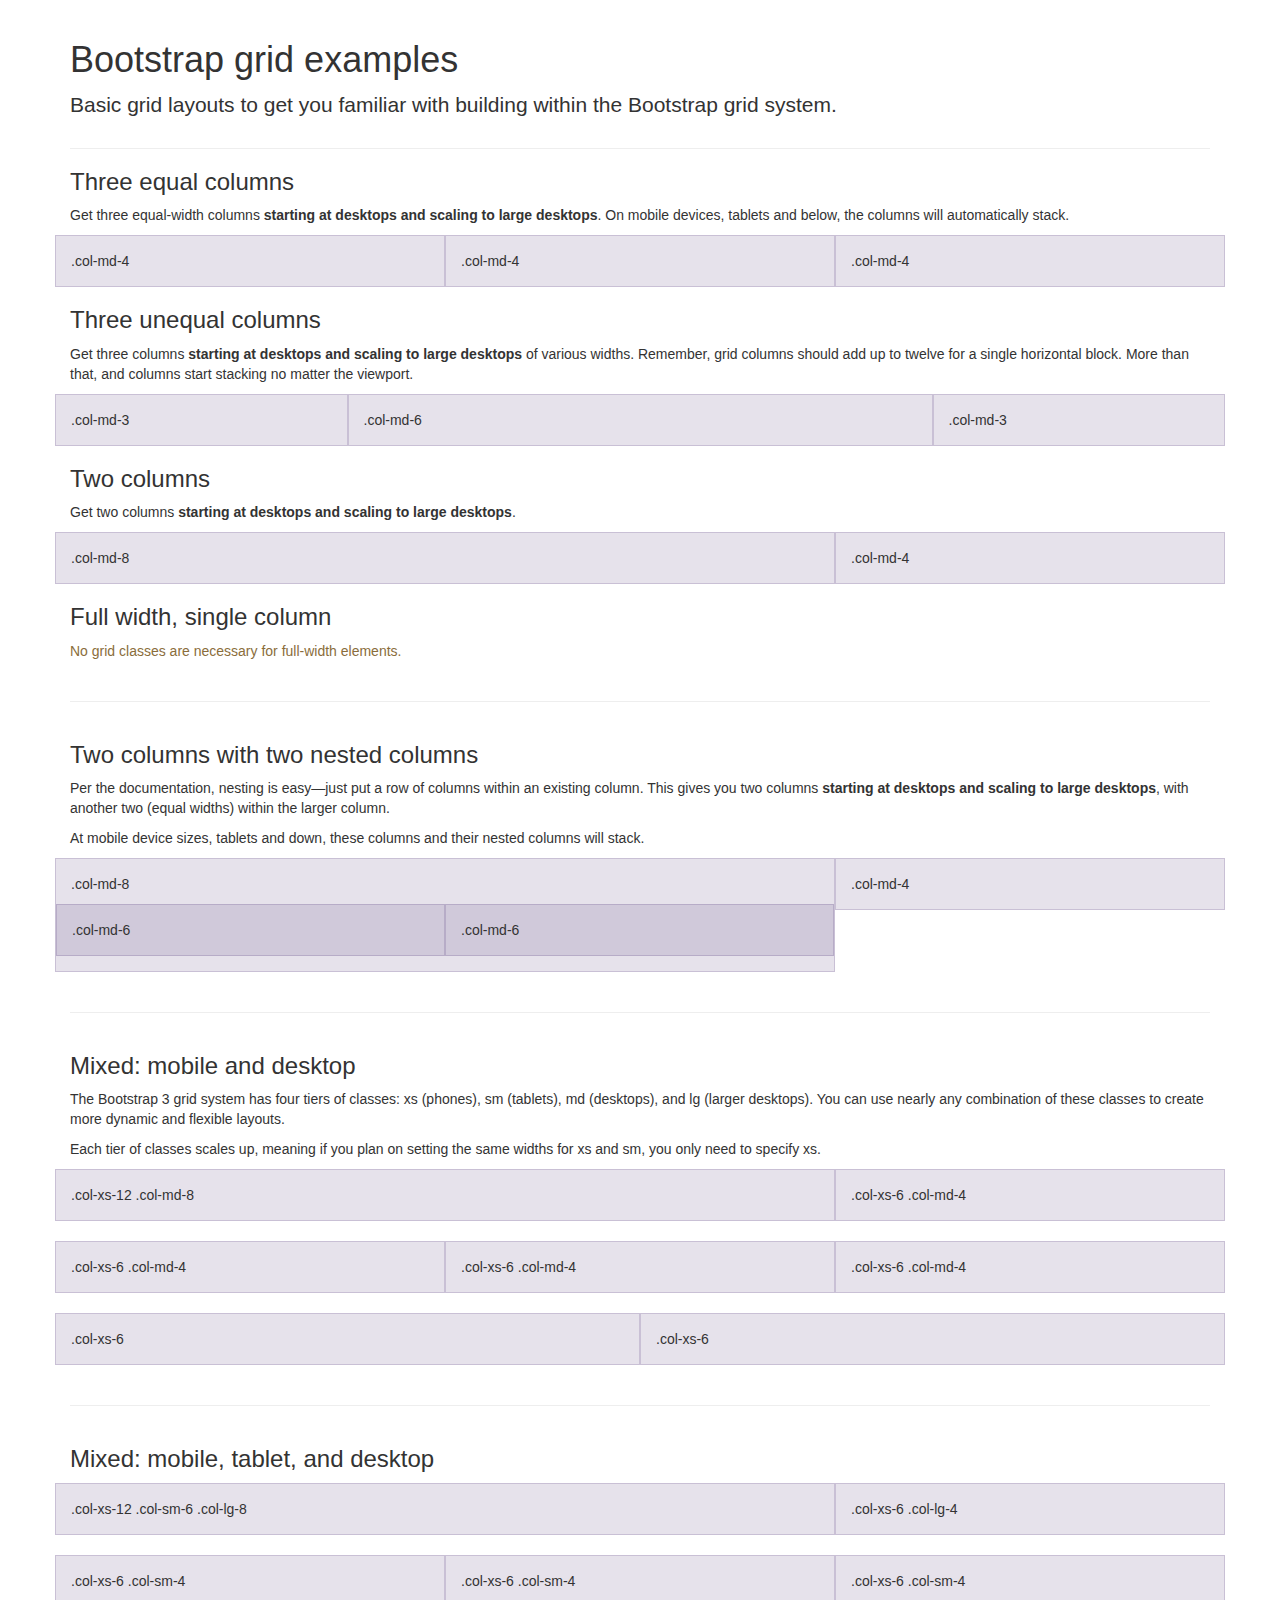
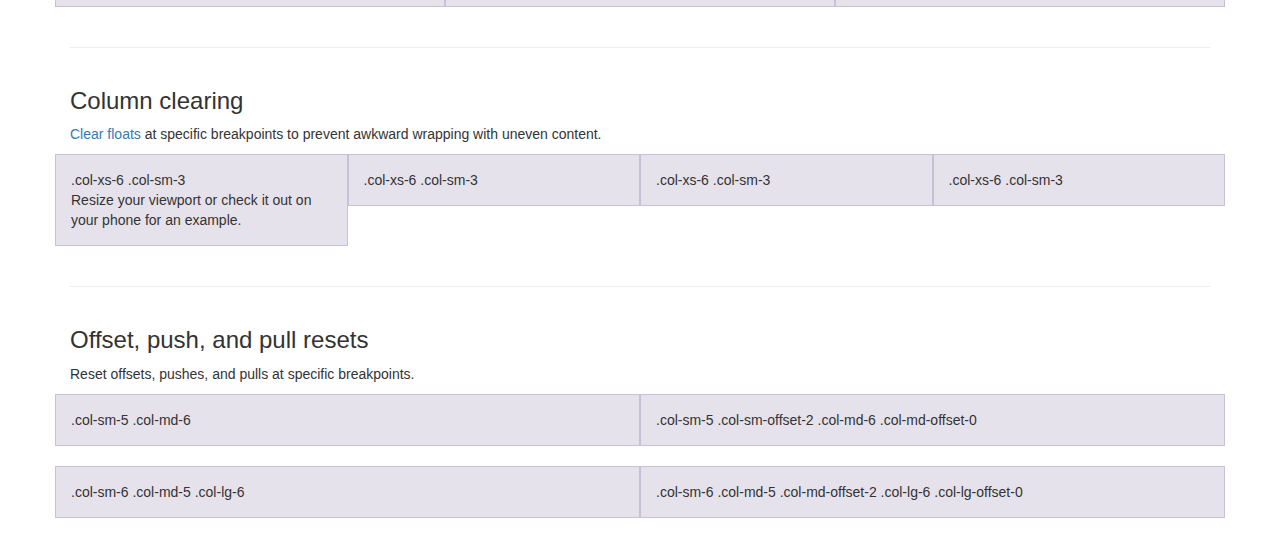
<file: GIRE/bootstrap-3.3.6 /docs/examples/grid/index.html>
<!DOCTYPE html>
<html lang="en">
  <head>
    <meta charset="utf-8">
    <meta http-equiv="X-UA-Compatible" content="IE=edge">
    <meta name="viewport" content="width=device-width, initial-scale=1">
    <!-- The above 3 meta tags *must* come first in the head; any other head content must come *after* these tags -->
    <meta name="description" content="">
    <meta name="author" content="">
    <link rel="icon" href="../../favicon.ico">

    <title>Grid Template for Bootstrap</title>

    <!-- Bootstrap core CSS -->
    <link href="../../dist/css/bootstrap.min.css" rel="stylesheet">

    <!-- IE10 viewport hack for Surface/desktop Windows 8 bug -->
    <link href="../../assets/css/ie10-viewport-bug-workaround.css" rel="stylesheet">

    <!-- Custom styles for this template -->
    <link href="grid.css" rel="stylesheet">

    <!-- Just for debugging purposes. Don't actually copy these 2 lines! -->
    <!--[if lt IE 9]><script src="../../assets/js/ie8-responsive-file-warning.js"></script><![endif]-->
    <script src="../../assets/js/ie-emulation-modes-warning.js"></script>

    <!-- HTML5 shim and Respond.js for IE8 support of HTML5 elements and media queries -->
    <!--[if lt IE 9]>
      <script src="https://oss.maxcdn.com/html5shiv/3.7.2/html5shiv.min.js"></script>
      <script src="https://oss.maxcdn.com/respond/1.4.2/respond.min.js"></script>
    <![endif]-->
  </head>

  <body>
    <div class="container">

      <div class="page-header">
        <h1>Bootstrap grid examples</h1>
        <p class="lead">Basic grid layouts to get you familiar with building within the Bootstrap grid system.</p>
      </div>

      <h3>Three equal columns</h3>
      <p>Get three equal-width columns <strong>starting at desktops and scaling to large desktops</strong>. On mobile devices, tablets and below, the columns will automatically stack.</p>
      <div class="row">
        <div class="col-md-4">.col-md-4</div>
        <div class="col-md-4">.col-md-4</div>
        <div class="col-md-4">.col-md-4</div>
      </div>

      <h3>Three unequal columns</h3>
      <p>Get three columns <strong>starting at desktops and scaling to large desktops</strong> of various widths. Remember, grid columns should add up to twelve for a single horizontal block. More than that, and columns start stacking no matter the viewport.</p>
      <div class="row">
        <div class="col-md-3">.col-md-3</div>
        <div class="col-md-6">.col-md-6</div>
        <div class="col-md-3">.col-md-3</div>
      </div>

      <h3>Two columns</h3>
      <p>Get two columns <strong>starting at desktops and scaling to large desktops</strong>.</p>
      <div class="row">
        <div class="col-md-8">.col-md-8</div>
        <div class="col-md-4">.col-md-4</div>
      </div>

      <h3>Full width, single column</h3>
      <p class="text-warning">No grid classes are necessary for full-width elements.</p>

      <hr>

      <h3>Two columns with two nested columns</h3>
      <p>Per the documentation, nesting is easy—just put a row of columns within an existing column. This gives you two columns <strong>starting at desktops and scaling to large desktops</strong>, with another two (equal widths) within the larger column.</p>
      <p>At mobile device sizes, tablets and down, these columns and their nested columns will stack.</p>
      <div class="row">
        <div class="col-md-8">
          .col-md-8
          <div class="row">
            <div class="col-md-6">.col-md-6</div>
            <div class="col-md-6">.col-md-6</div>
          </div>
        </div>
        <div class="col-md-4">.col-md-4</div>
      </div>

      <hr>

      <h3>Mixed: mobile and desktop</h3>
      <p>The Bootstrap 3 grid system has four tiers of classes: xs (phones), sm (tablets), md (desktops), and lg (larger desktops). You can use nearly any combination of these classes to create more dynamic and flexible layouts.</p>
      <p>Each tier of classes scales up, meaning if you plan on setting the same widths for xs and sm, you only need to specify xs.</p>
      <div class="row">
        <div class="col-xs-12 col-md-8">.col-xs-12 .col-md-8</div>
        <div class="col-xs-6 col-md-4">.col-xs-6 .col-md-4</div>
      </div>
      <div class="row">
        <div class="col-xs-6 col-md-4">.col-xs-6 .col-md-4</div>
        <div class="col-xs-6 col-md-4">.col-xs-6 .col-md-4</div>
        <div class="col-xs-6 col-md-4">.col-xs-6 .col-md-4</div>
      </div>
      <div class="row">
        <div class="col-xs-6">.col-xs-6</div>
        <div class="col-xs-6">.col-xs-6</div>
      </div>

      <hr>

      <h3>Mixed: mobile, tablet, and desktop</h3>
      <p></p>
      <div class="row">
        <div class="col-xs-12 col-sm-6 col-lg-8">.col-xs-12 .col-sm-6 .col-lg-8</div>
        <div class="col-xs-6 col-lg-4">.col-xs-6 .col-lg-4</div>
      </div>
      <div class="row">
        <div class="col-xs-6 col-sm-4">.col-xs-6 .col-sm-4</div>
        <div class="col-xs-6 col-sm-4">.col-xs-6 .col-sm-4</div>
        <div class="col-xs-6 col-sm-4">.col-xs-6 .col-sm-4</div>
      </div>

      <hr>

      <h3>Column clearing</h3>
      <p><a href="http://getbootstrap.com/css/#grid-responsive-resets">Clear floats</a> at specific breakpoints to prevent awkward wrapping with uneven content.</p>
      <div class="row">
        <div class="col-xs-6 col-sm-3">
          .col-xs-6 .col-sm-3
          <br>
          Resize your viewport or check it out on your phone for an example.
        </div>
        <div class="col-xs-6 col-sm-3">.col-xs-6 .col-sm-3</div>

        <!-- Add the extra clearfix for only the required viewport -->
        <div class="clearfix visible-xs"></div>

        <div class="col-xs-6 col-sm-3">.col-xs-6 .col-sm-3</div>
        <div class="col-xs-6 col-sm-3">.col-xs-6 .col-sm-3</div>
      </div>

      <hr>

      <h3>Offset, push, and pull resets</h3>
      <p>Reset offsets, pushes, and pulls at specific breakpoints.</p>
      <div class="row">
        <div class="col-sm-5 col-md-6">.col-sm-5 .col-md-6</div>
        <div class="col-sm-5 col-sm-offset-2 col-md-6 col-md-offset-0">.col-sm-5 .col-sm-offset-2 .col-md-6 .col-md-offset-0</div>
      </div>
      <div class="row">
        <div class="col-sm-6 col-md-5 col-lg-6">.col-sm-6 .col-md-5 .col-lg-6</div>
        <div class="col-sm-6 col-md-5 col-md-offset-2 col-lg-6 col-lg-offset-0">.col-sm-6 .col-md-5 .col-md-offset-2 .col-lg-6 .col-lg-offset-0</div>
      </div>


    </div> <!-- /container -->


    <!-- IE10 viewport hack for Surface/desktop Windows 8 bug -->
    <script src="../../assets/js/ie10-viewport-bug-workaround.js"></script>
  </body>
</html>
</file>
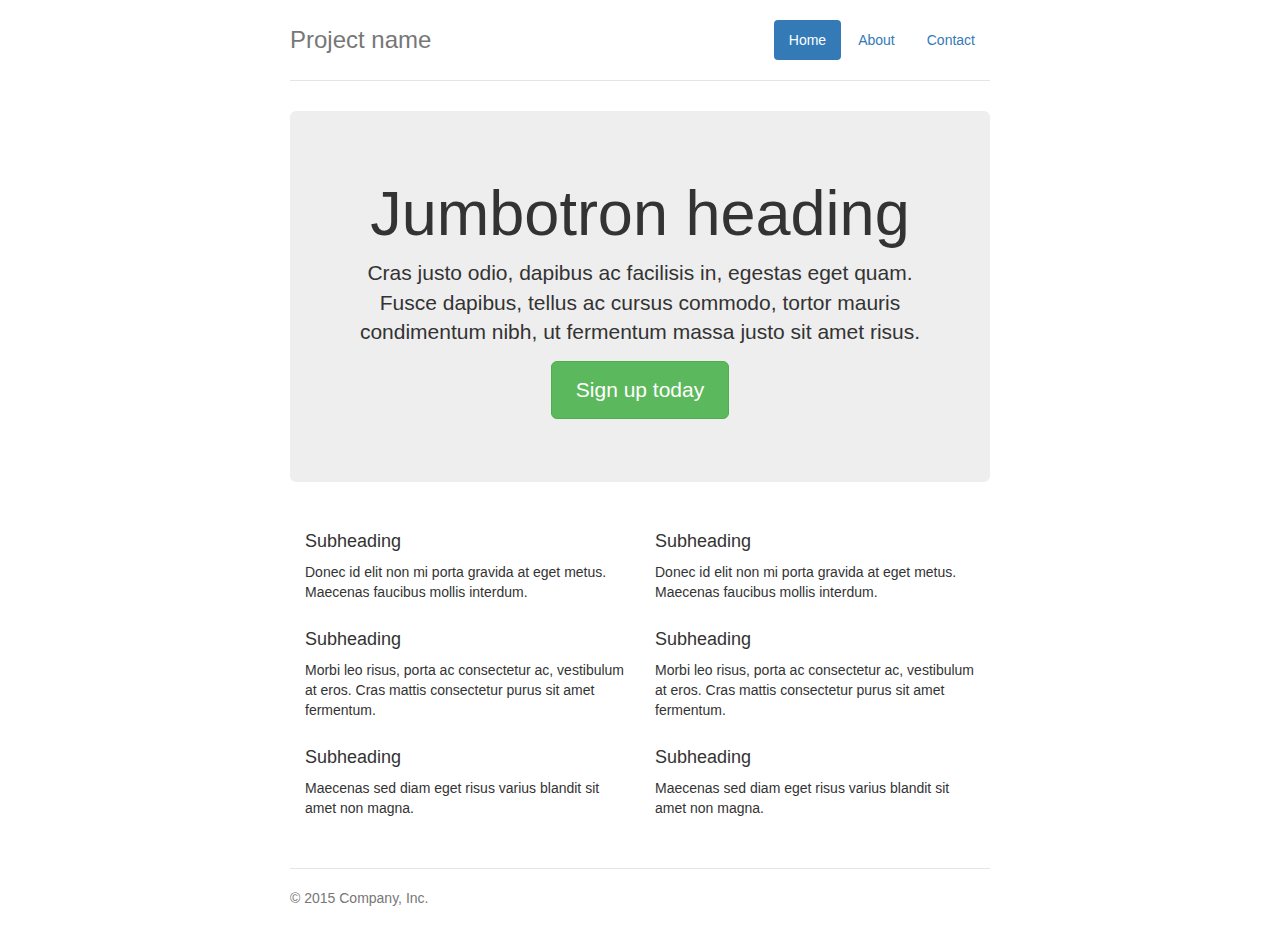
<file: GIRE/bootstrap-3.3.6 /docs/examples/jumbotron-narrow/index.html>
<!DOCTYPE html>
<html lang="en">
  <head>
    <meta charset="utf-8">
    <meta http-equiv="X-UA-Compatible" content="IE=edge">
    <meta name="viewport" content="width=device-width, initial-scale=1">
    <!-- The above 3 meta tags *must* come first in the head; any other head content must come *after* these tags -->
    <meta name="description" content="">
    <meta name="author" content="">
    <link rel="icon" href="../../favicon.ico">

    <title>Narrow Jumbotron Template for Bootstrap</title>

    <!-- Bootstrap core CSS -->
    <link href="../../dist/css/bootstrap.min.css" rel="stylesheet">

    <!-- IE10 viewport hack for Surface/desktop Windows 8 bug -->
    <link href="../../assets/css/ie10-viewport-bug-workaround.css" rel="stylesheet">

    <!-- Custom styles for this template -->
    <link href="jumbotron-narrow.css" rel="stylesheet">

    <!-- Just for debugging purposes. Don't actually copy these 2 lines! -->
    <!--[if lt IE 9]><script src="../../assets/js/ie8-responsive-file-warning.js"></script><![endif]-->
    <script src="../../assets/js/ie-emulation-modes-warning.js"></script>

    <!-- HTML5 shim and Respond.js for IE8 support of HTML5 elements and media queries -->
    <!--[if lt IE 9]>
      <script src="https://oss.maxcdn.com/html5shiv/3.7.2/html5shiv.min.js"></script>
      <script src="https://oss.maxcdn.com/respond/1.4.2/respond.min.js"></script>
    <![endif]-->
  </head>

  <body>

    <div class="container">
      <div class="header clearfix">
        <nav>
          <ul class="nav nav-pills pull-right">
            <li role="presentation" class="active"><a href="#">Home</a></li>
            <li role="presentation"><a href="#">About</a></li>
            <li role="presentation"><a href="#">Contact</a></li>
          </ul>
        </nav>
        <h3 class="text-muted">Project name</h3>
      </div>

      <div class="jumbotron">
        <h1>Jumbotron heading</h1>
        <p class="lead">Cras justo odio, dapibus ac facilisis in, egestas eget quam. Fusce dapibus, tellus ac cursus commodo, tortor mauris condimentum nibh, ut fermentum massa justo sit amet risus.</p>
        <p><a class="btn btn-lg btn-success" href="#" role="button">Sign up today</a></p>
      </div>

      <div class="row marketing">
        <div class="col-lg-6">
          <h4>Subheading</h4>
          <p>Donec id elit non mi porta gravida at eget metus. Maecenas faucibus mollis interdum.</p>

          <h4>Subheading</h4>
          <p>Morbi leo risus, porta ac consectetur ac, vestibulum at eros. Cras mattis consectetur purus sit amet fermentum.</p>

          <h4>Subheading</h4>
          <p>Maecenas sed diam eget risus varius blandit sit amet non magna.</p>
        </div>

        <div class="col-lg-6">
          <h4>Subheading</h4>
          <p>Donec id elit non mi porta gravida at eget metus. Maecenas faucibus mollis interdum.</p>

          <h4>Subheading</h4>
          <p>Morbi leo risus, porta ac consectetur ac, vestibulum at eros. Cras mattis consectetur purus sit amet fermentum.</p>

          <h4>Subheading</h4>
          <p>Maecenas sed diam eget risus varius blandit sit amet non magna.</p>
        </div>
      </div>

      <footer class="footer">
        <p>&copy; 2015 Company, Inc.</p>
      </footer>

    </div> <!-- /container -->


    <!-- IE10 viewport hack for Surface/desktop Windows 8 bug -->
    <script src="../../assets/js/ie10-viewport-bug-workaround.js"></script>
  </body>
</html>
</file>
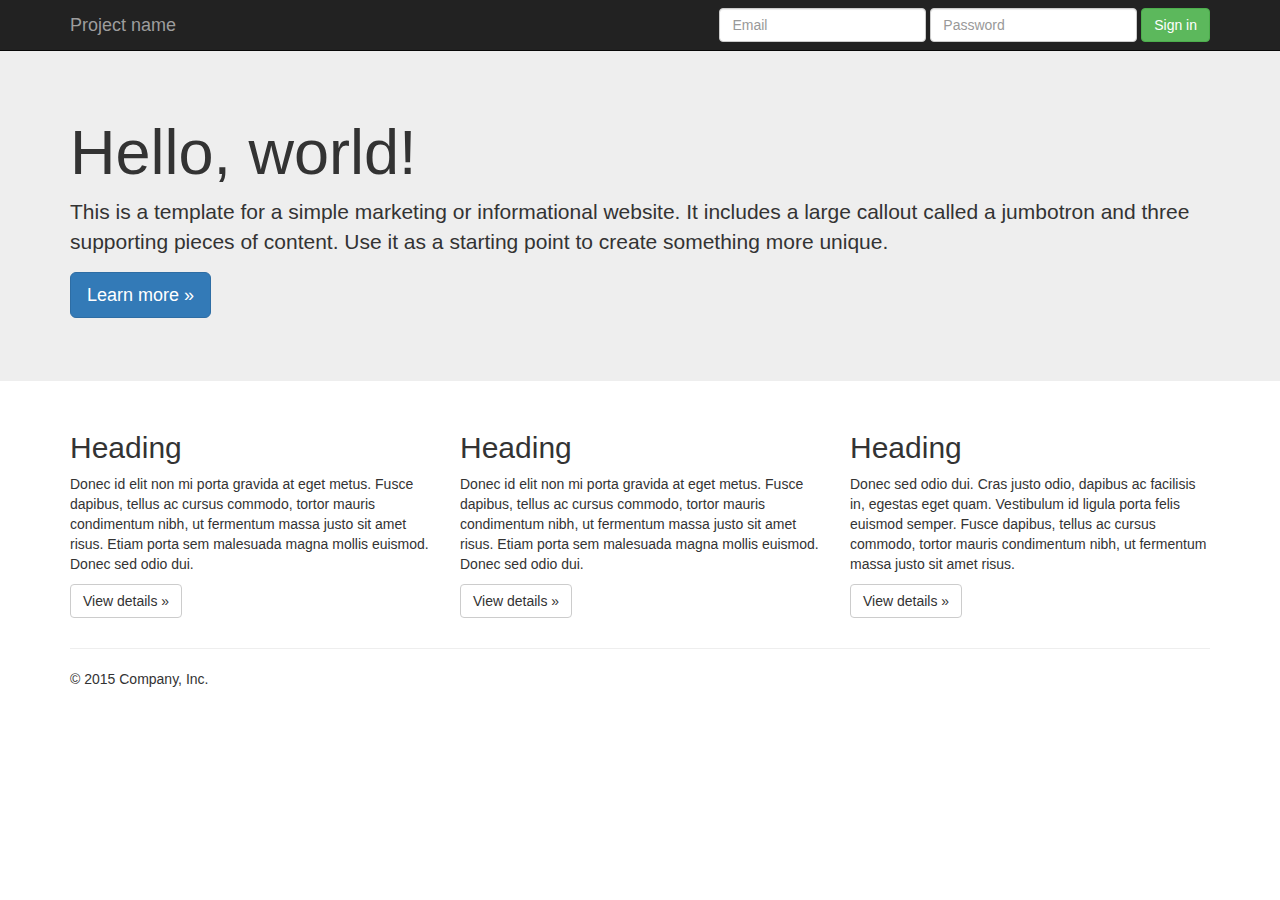
<file: GIRE/bootstrap-3.3.6 /docs/examples/jumbotron/index.html>
<!DOCTYPE html>
<html lang="en">
  <head>
    <meta charset="utf-8">
    <meta http-equiv="X-UA-Compatible" content="IE=edge">
    <meta name="viewport" content="width=device-width, initial-scale=1">
    <!-- The above 3 meta tags *must* come first in the head; any other head content must come *after* these tags -->
    <meta name="description" content="">
    <meta name="author" content="">
    <link rel="icon" href="../../favicon.ico">

    <title>Jumbotron Template for Bootstrap</title>

    <!-- Bootstrap core CSS -->
    <link href="../../dist/css/bootstrap.min.css" rel="stylesheet">

    <!-- IE10 viewport hack for Surface/desktop Windows 8 bug -->
    <link href="../../assets/css/ie10-viewport-bug-workaround.css" rel="stylesheet">

    <!-- Custom styles for this template -->
    <link href="jumbotron.css" rel="stylesheet">

    <!-- Just for debugging purposes. Don't actually copy these 2 lines! -->
    <!--[if lt IE 9]><script src="../../assets/js/ie8-responsive-file-warning.js"></script><![endif]-->
    <script src="../../assets/js/ie-emulation-modes-warning.js"></script>

    <!-- HTML5 shim and Respond.js for IE8 support of HTML5 elements and media queries -->
    <!--[if lt IE 9]>
      <script src="https://oss.maxcdn.com/html5shiv/3.7.2/html5shiv.min.js"></script>
      <script src="https://oss.maxcdn.com/respond/1.4.2/respond.min.js"></script>
    <![endif]-->
  </head>

  <body>

    <nav class="navbar navbar-inverse navbar-fixed-top">
      <div class="container">
        <div class="navbar-header">
          <button type="button" class="navbar-toggle collapsed" data-toggle="collapse" data-target="#navbar" aria-expanded="false" aria-controls="navbar">
            <span class="sr-only">Toggle navigation</span>
            <span class="icon-bar"></span>
            <span class="icon-bar"></span>
            <span class="icon-bar"></span>
          </button>
          <a class="navbar-brand" href="#">Project name</a>
        </div>
        <div id="navbar" class="navbar-collapse collapse">
          <form class="navbar-form navbar-right">
            <div class="form-group">
              <input type="text" placeholder="Email" class="form-control">
            </div>
            <div class="form-group">
              <input type="password" placeholder="Password" class="form-control">
            </div>
            <button type="submit" class="btn btn-success">Sign in</button>
          </form>
        </div><!--/.navbar-collapse -->
      </div>
    </nav>

    <!-- Main jumbotron for a primary marketing message or call to action -->
    <div class="jumbotron">
      <div class="container">
        <h1>Hello, world!</h1>
        <p>This is a template for a simple marketing or informational website. It includes a large callout called a jumbotron and three supporting pieces of content. Use it as a starting point to create something more unique.</p>
        <p><a class="btn btn-primary btn-lg" href="#" role="button">Learn more &raquo;</a></p>
      </div>
    </div>

    <div class="container">
      <!-- Example row of columns -->
      <div class="row">
        <div class="col-md-4">
          <h2>Heading</h2>
          <p>Donec id elit non mi porta gravida at eget metus. Fusce dapibus, tellus ac cursus commodo, tortor mauris condimentum nibh, ut fermentum massa justo sit amet risus. Etiam porta sem malesuada magna mollis euismod. Donec sed odio dui. </p>
          <p><a class="btn btn-default" href="#" role="button">View details &raquo;</a></p>
        </div>
        <div class="col-md-4">
          <h2>Heading</h2>
          <p>Donec id elit non mi porta gravida at eget metus. Fusce dapibus, tellus ac cursus commodo, tortor mauris condimentum nibh, ut fermentum massa justo sit amet risus. Etiam porta sem malesuada magna mollis euismod. Donec sed odio dui. </p>
          <p><a class="btn btn-default" href="#" role="button">View details &raquo;</a></p>
       </div>
        <div class="col-md-4">
          <h2>Heading</h2>
          <p>Donec sed odio dui. Cras justo odio, dapibus ac facilisis in, egestas eget quam. Vestibulum id ligula porta felis euismod semper. Fusce dapibus, tellus ac cursus commodo, tortor mauris condimentum nibh, ut fermentum massa justo sit amet risus.</p>
          <p><a class="btn btn-default" href="#" role="button">View details &raquo;</a></p>
        </div>
      </div>

      <hr>

      <footer>
        <p>&copy; 2015 Company, Inc.</p>
      </footer>
    </div> <!-- /container -->


    <!-- Bootstrap core JavaScript
    ================================================== -->
    <!-- Placed at the end of the document so the pages load faster -->
    <script src="https://ajax.googleapis.com/ajax/libs/jquery/1.11.3/jquery.min.js"></script>
    <script>window.jQuery || document.write('<script src="../../assets/js/vendor/jquery.min.js"><\/script>')</script>
    <script src="../../dist/js/bootstrap.min.js"></script>
    <!-- IE10 viewport hack for Surface/desktop Windows 8 bug -->
    <script src="../../assets/js/ie10-viewport-bug-workaround.js"></script>
  </body>
</html>
</file>
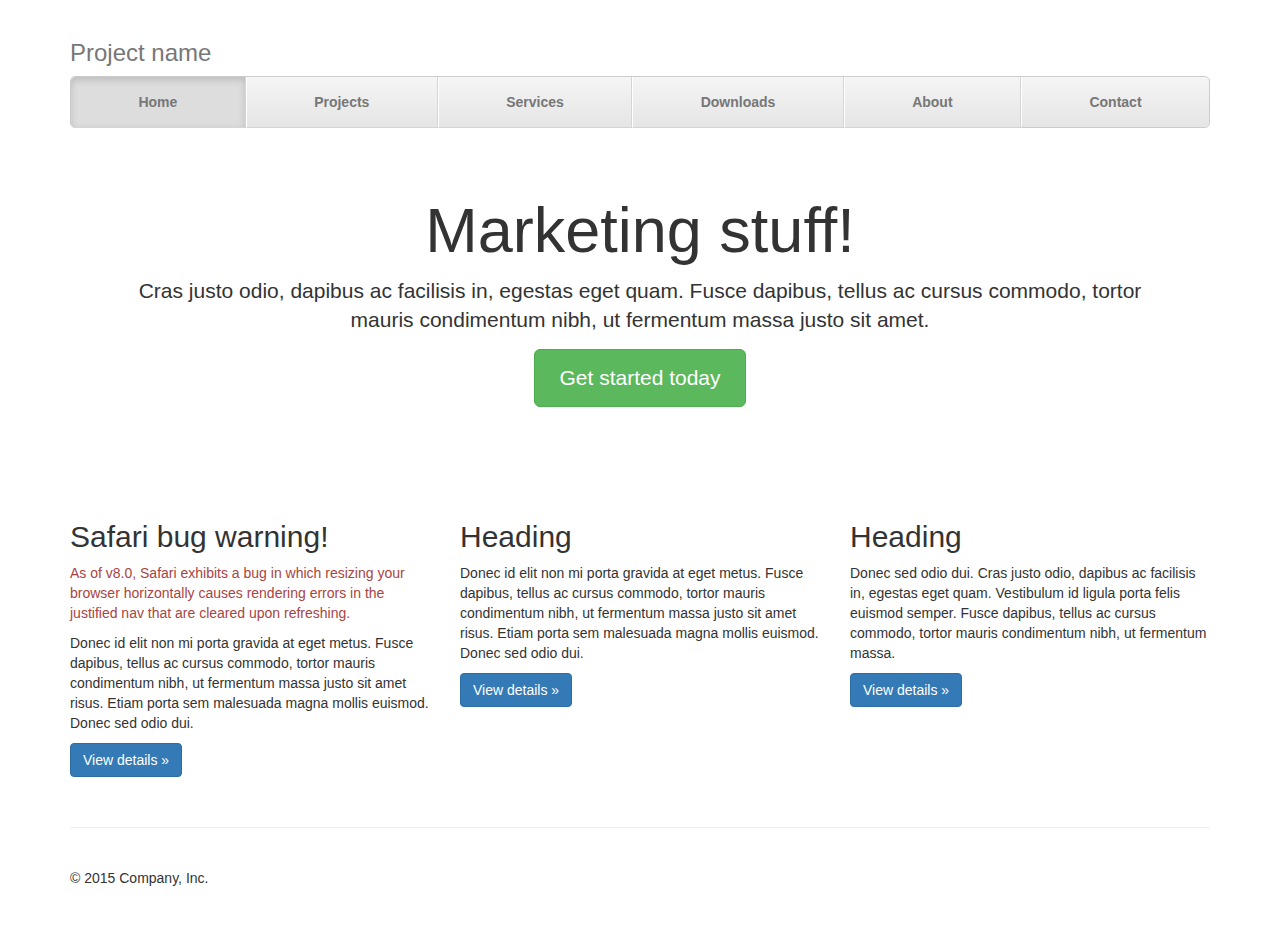
<file: GIRE/bootstrap-3.3.6 /docs/examples/justified-nav/index.html>
<!DOCTYPE html>
<html lang="en">
  <head>
    <meta charset="utf-8">
    <meta http-equiv="X-UA-Compatible" content="IE=edge">
    <meta name="viewport" content="width=device-width, initial-scale=1">
    <!-- The above 3 meta tags *must* come first in the head; any other head content must come *after* these tags -->
    <meta name="description" content="">
    <meta name="author" content="">
    <link rel="icon" href="../../favicon.ico">

    <title>Justified Nav Template for Bootstrap</title>

    <!-- Bootstrap core CSS -->
    <link href="../../dist/css/bootstrap.min.css" rel="stylesheet">

    <!-- IE10 viewport hack for Surface/desktop Windows 8 bug -->
    <link href="../../assets/css/ie10-viewport-bug-workaround.css" rel="stylesheet">

    <!-- Custom styles for this template -->
    <link href="justified-nav.css" rel="stylesheet">

    <!-- Just for debugging purposes. Don't actually copy these 2 lines! -->
    <!--[if lt IE 9]><script src="../../assets/js/ie8-responsive-file-warning.js"></script><![endif]-->
    <script src="../../assets/js/ie-emulation-modes-warning.js"></script>

    <!-- HTML5 shim and Respond.js for IE8 support of HTML5 elements and media queries -->
    <!--[if lt IE 9]>
      <script src="https://oss.maxcdn.com/html5shiv/3.7.2/html5shiv.min.js"></script>
      <script src="https://oss.maxcdn.com/respond/1.4.2/respond.min.js"></script>
    <![endif]-->
  </head>

  <body>

    <div class="container">

      <!-- The justified navigation menu is meant for single line per list item.
           Multiple lines will require custom code not provided by Bootstrap. -->
      <div class="masthead">
        <h3 class="text-muted">Project name</h3>
        <nav>
          <ul class="nav nav-justified">
            <li class="active"><a href="#">Home</a></li>
            <li><a href="#">Projects</a></li>
            <li><a href="#">Services</a></li>
            <li><a href="#">Downloads</a></li>
            <li><a href="#">About</a></li>
            <li><a href="#">Contact</a></li>
          </ul>
        </nav>
      </div>

      <!-- Jumbotron -->
      <div class="jumbotron">
        <h1>Marketing stuff!</h1>
        <p class="lead">Cras justo odio, dapibus ac facilisis in, egestas eget quam. Fusce dapibus, tellus ac cursus commodo, tortor mauris condimentum nibh, ut fermentum massa justo sit amet.</p>
        <p><a class="btn btn-lg btn-success" href="#" role="button">Get started today</a></p>
      </div>

      <!-- Example row of columns -->
      <div class="row">
        <div class="col-lg-4">
          <h2>Safari bug warning!</h2>
          <p class="text-danger">As of v8.0, Safari exhibits a bug in which resizing your browser horizontally causes rendering errors in the justified nav that are cleared upon refreshing.</p>
          <p>Donec id elit non mi porta gravida at eget metus. Fusce dapibus, tellus ac cursus commodo, tortor mauris condimentum nibh, ut fermentum massa justo sit amet risus. Etiam porta sem malesuada magna mollis euismod. Donec sed odio dui. </p>
          <p><a class="btn btn-primary" href="#" role="button">View details &raquo;</a></p>
        </div>
        <div class="col-lg-4">
          <h2>Heading</h2>
          <p>Donec id elit non mi porta gravida at eget metus. Fusce dapibus, tellus ac cursus commodo, tortor mauris condimentum nibh, ut fermentum massa justo sit amet risus. Etiam porta sem malesuada magna mollis euismod. Donec sed odio dui. </p>
          <p><a class="btn btn-primary" href="#" role="button">View details &raquo;</a></p>
       </div>
        <div class="col-lg-4">
          <h2>Heading</h2>
          <p>Donec sed odio dui. Cras justo odio, dapibus ac facilisis in, egestas eget quam. Vestibulum id ligula porta felis euismod semper. Fusce dapibus, tellus ac cursus commodo, tortor mauris condimentum nibh, ut fermentum massa.</p>
          <p><a class="btn btn-primary" href="#" role="button">View details &raquo;</a></p>
        </div>
      </div>

      <!-- Site footer -->
      <footer class="footer">
        <p>&copy; 2015 Company, Inc.</p>
      </footer>

    </div> <!-- /container -->


    <!-- IE10 viewport hack for Surface/desktop Windows 8 bug -->
    <script src="../../assets/js/ie10-viewport-bug-workaround.js"></script>
  </body>
</html>
</file>
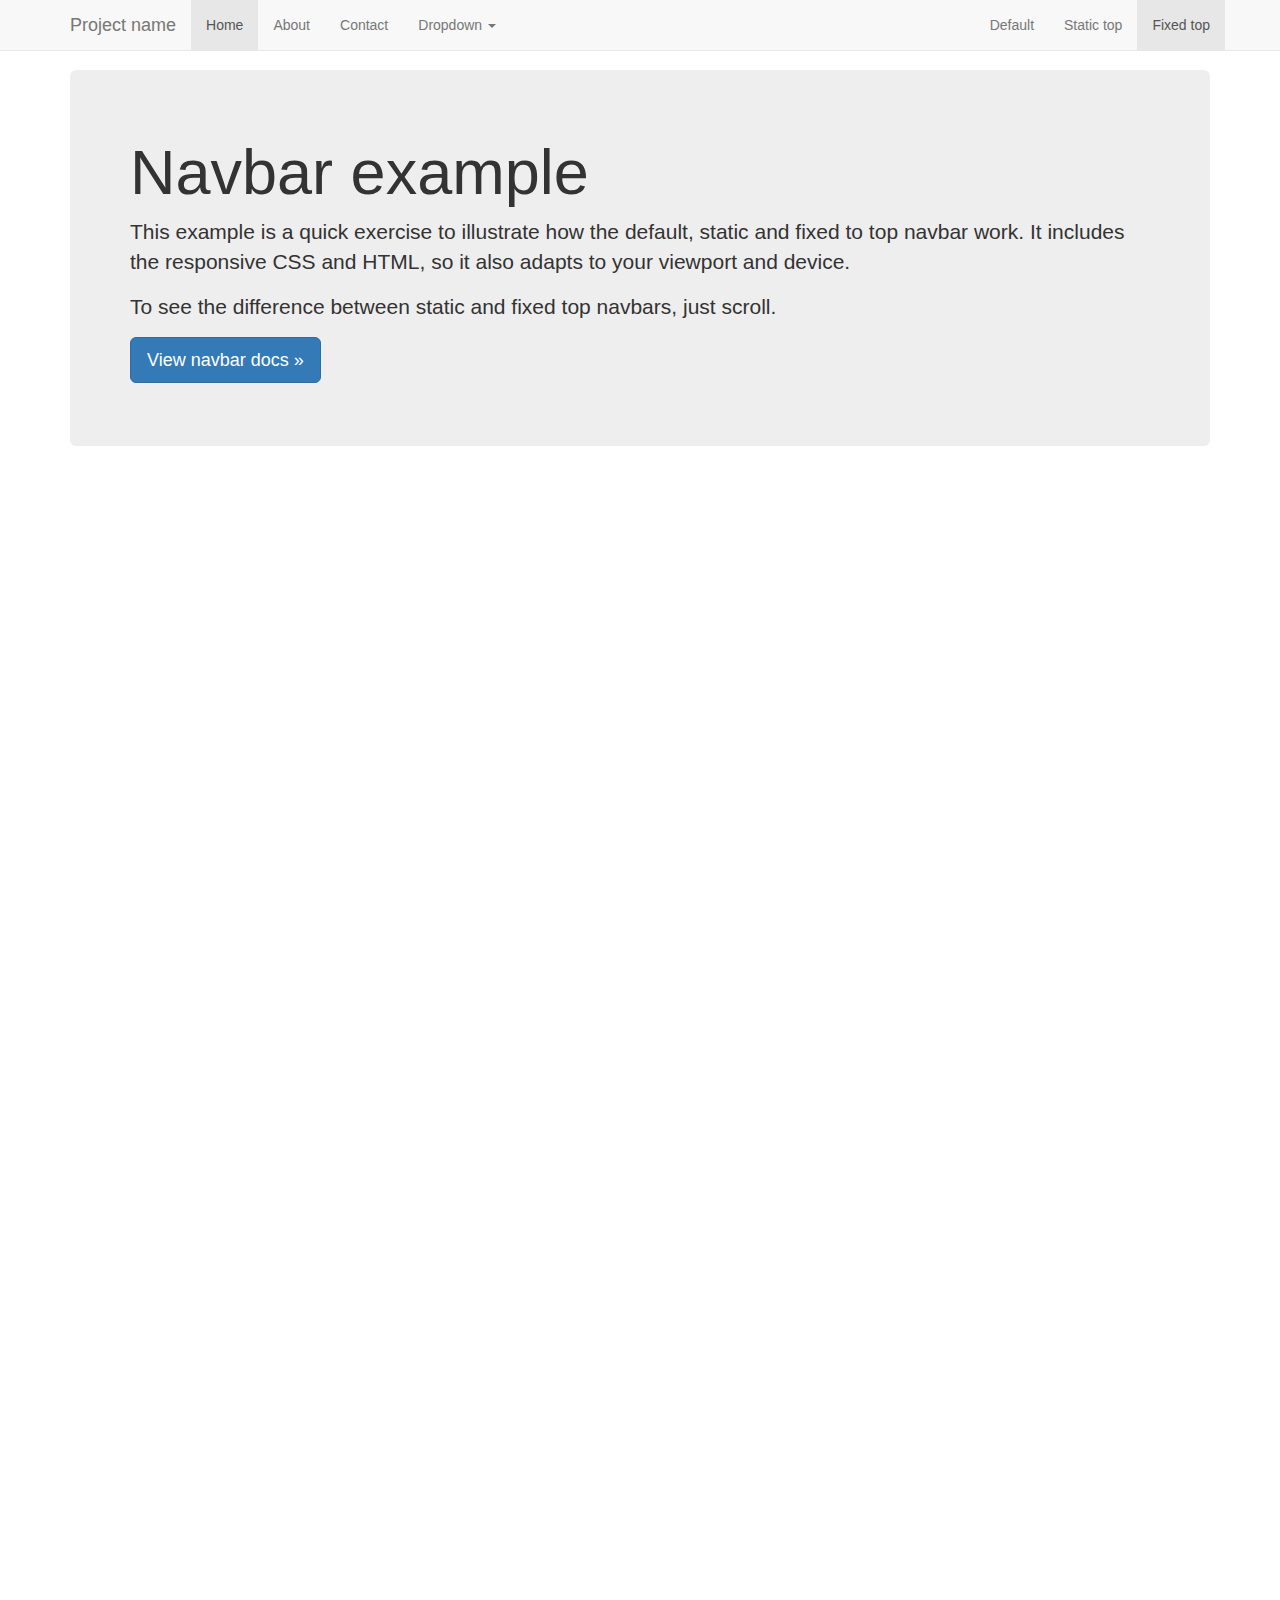
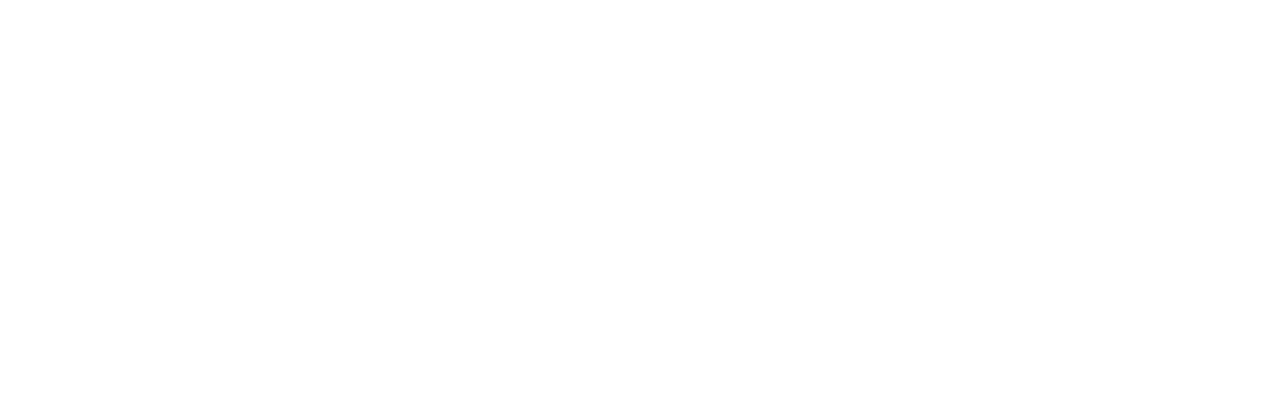
<file: GIRE/bootstrap-3.3.6 /docs/examples/navbar-fixed-top/index.html>
<!DOCTYPE html>
<html lang="en">
  <head>
    <meta charset="utf-8">
    <meta http-equiv="X-UA-Compatible" content="IE=edge">
    <meta name="viewport" content="width=device-width, initial-scale=1">
    <!-- The above 3 meta tags *must* come first in the head; any other head content must come *after* these tags -->
    <meta name="description" content="">
    <meta name="author" content="">
    <link rel="icon" href="../../favicon.ico">

    <title>Fixed Top Navbar Example for Bootstrap</title>

    <!-- Bootstrap core CSS -->
    <link href="../../dist/css/bootstrap.min.css" rel="stylesheet">

    <!-- IE10 viewport hack for Surface/desktop Windows 8 bug -->
    <link href="../../assets/css/ie10-viewport-bug-workaround.css" rel="stylesheet">

    <!-- Custom styles for this template -->
    <link href="navbar-fixed-top.css" rel="stylesheet">

    <!-- Just for debugging purposes. Don't actually copy these 2 lines! -->
    <!--[if lt IE 9]><script src="../../assets/js/ie8-responsive-file-warning.js"></script><![endif]-->
    <script src="../../assets/js/ie-emulation-modes-warning.js"></script>

    <!-- HTML5 shim and Respond.js for IE8 support of HTML5 elements and media queries -->
    <!--[if lt IE 9]>
      <script src="https://oss.maxcdn.com/html5shiv/3.7.2/html5shiv.min.js"></script>
      <script src="https://oss.maxcdn.com/respond/1.4.2/respond.min.js"></script>
    <![endif]-->
  </head>

  <body>

    <!-- Fixed navbar -->
    <nav class="navbar navbar-default navbar-fixed-top">
      <div class="container">
        <div class="navbar-header">
          <button type="button" class="navbar-toggle collapsed" data-toggle="collapse" data-target="#navbar" aria-expanded="false" aria-controls="navbar">
            <span class="sr-only">Toggle navigation</span>
            <span class="icon-bar"></span>
            <span class="icon-bar"></span>
            <span class="icon-bar"></span>
          </button>
          <a class="navbar-brand" href="#">Project name</a>
        </div>
        <div id="navbar" class="navbar-collapse collapse">
          <ul class="nav navbar-nav">
            <li class="active"><a href="#">Home</a></li>
            <li><a href="#about">About</a></li>
            <li><a href="#contact">Contact</a></li>
            <li class="dropdown">
              <a href="#" class="dropdown-toggle" data-toggle="dropdown" role="button" aria-haspopup="true" aria-expanded="false">Dropdown <span class="caret"></span></a>
              <ul class="dropdown-menu">
                <li><a href="#">Action</a></li>
                <li><a href="#">Another action</a></li>
                <li><a href="#">Something else here</a></li>
                <li role="separator" class="divider"></li>
                <li class="dropdown-header">Nav header</li>
                <li><a href="#">Separated link</a></li>
                <li><a href="#">One more separated link</a></li>
              </ul>
            </li>
          </ul>
          <ul class="nav navbar-nav navbar-right">
            <li><a href="../navbar/">Default</a></li>
            <li><a href="../navbar-static-top/">Static top</a></li>
            <li class="active"><a href="./">Fixed top <span class="sr-only">(current)</span></a></li>
          </ul>
        </div><!--/.nav-collapse -->
      </div>
    </nav>

    <div class="container">

      <!-- Main component for a primary marketing message or call to action -->
      <div class="jumbotron">
        <h1>Navbar example</h1>
        <p>This example is a quick exercise to illustrate how the default, static and fixed to top navbar work. It includes the responsive CSS and HTML, so it also adapts to your viewport and device.</p>
        <p>To see the difference between static and fixed top navbars, just scroll.</p>
        <p>
          <a class="btn btn-lg btn-primary" href="../../components/#navbar" role="button">View navbar docs &raquo;</a>
        </p>
      </div>

    </div> <!-- /container -->


    <!-- Bootstrap core JavaScript
    ================================================== -->
    <!-- Placed at the end of the document so the pages load faster -->
    <script src="https://ajax.googleapis.com/ajax/libs/jquery/1.11.3/jquery.min.js"></script>
    <script>window.jQuery || document.write('<script src="../../assets/js/vendor/jquery.min.js"><\/script>')</script>
    <script src="../../dist/js/bootstrap.min.js"></script>
    <!-- IE10 viewport hack for Surface/desktop Windows 8 bug -->
    <script src="../../assets/js/ie10-viewport-bug-workaround.js"></script>
  </body>
</html>
</file>
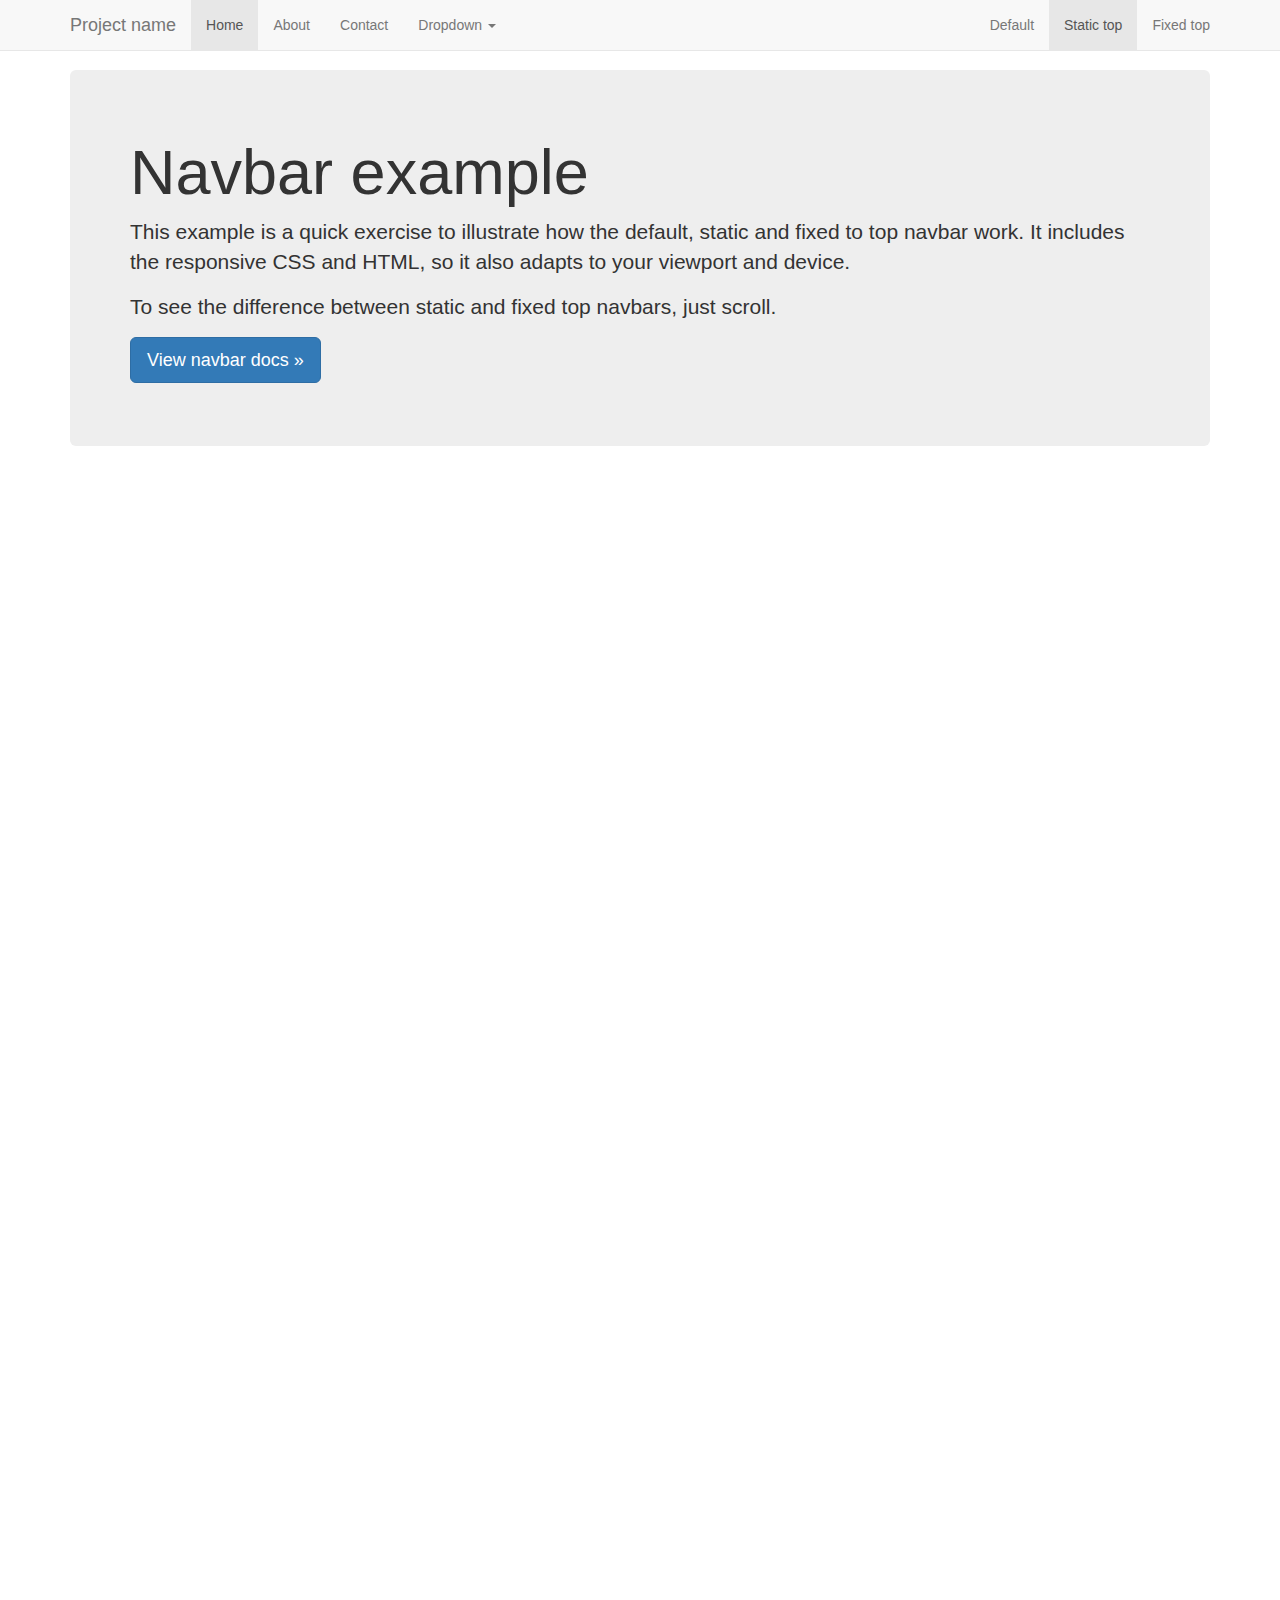
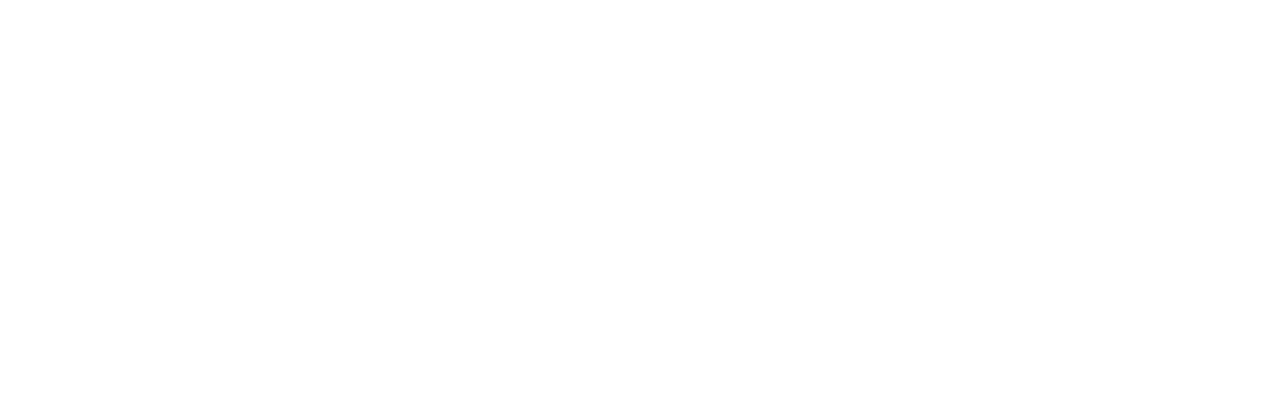
<file: GIRE/bootstrap-3.3.6 /docs/examples/navbar-static-top/index.html>
<!DOCTYPE html>
<html lang="en">
  <head>
    <meta charset="utf-8">
    <meta http-equiv="X-UA-Compatible" content="IE=edge">
    <meta name="viewport" content="width=device-width, initial-scale=1">
    <!-- The above 3 meta tags *must* come first in the head; any other head content must come *after* these tags -->
    <meta name="description" content="">
    <meta name="author" content="">
    <link rel="icon" href="../../favicon.ico">

    <title>Static Top Navbar Example for Bootstrap</title>

    <!-- Bootstrap core CSS -->
    <link href="../../dist/css/bootstrap.min.css" rel="stylesheet">

    <!-- IE10 viewport hack for Surface/desktop Windows 8 bug -->
    <link href="../../assets/css/ie10-viewport-bug-workaround.css" rel="stylesheet">

    <!-- Custom styles for this template -->
    <link href="navbar-static-top.css" rel="stylesheet">

    <!-- Just for debugging purposes. Don't actually copy these 2 lines! -->
    <!--[if lt IE 9]><script src="../../assets/js/ie8-responsive-file-warning.js"></script><![endif]-->
    <script src="../../assets/js/ie-emulation-modes-warning.js"></script>

    <!-- HTML5 shim and Respond.js for IE8 support of HTML5 elements and media queries -->
    <!--[if lt IE 9]>
      <script src="https://oss.maxcdn.com/html5shiv/3.7.2/html5shiv.min.js"></script>
      <script src="https://oss.maxcdn.com/respond/1.4.2/respond.min.js"></script>
    <![endif]-->
  </head>

  <body>

    <!-- Static navbar -->
    <nav class="navbar navbar-default navbar-static-top">
      <div class="container">
        <div class="navbar-header">
          <button type="button" class="navbar-toggle collapsed" data-toggle="collapse" data-target="#navbar" aria-expanded="false" aria-controls="navbar">
            <span class="sr-only">Toggle navigation</span>
            <span class="icon-bar"></span>
            <span class="icon-bar"></span>
            <span class="icon-bar"></span>
          </button>
          <a class="navbar-brand" href="#">Project name</a>
        </div>
        <div id="navbar" class="navbar-collapse collapse">
          <ul class="nav navbar-nav">
            <li class="active"><a href="#">Home</a></li>
            <li><a href="#about">About</a></li>
            <li><a href="#contact">Contact</a></li>
            <li class="dropdown">
              <a href="#" class="dropdown-toggle" data-toggle="dropdown" role="button" aria-haspopup="true" aria-expanded="false">Dropdown <span class="caret"></span></a>
              <ul class="dropdown-menu">
                <li><a href="#">Action</a></li>
                <li><a href="#">Another action</a></li>
                <li><a href="#">Something else here</a></li>
                <li role="separator" class="divider"></li>
                <li class="dropdown-header">Nav header</li>
                <li><a href="#">Separated link</a></li>
                <li><a href="#">One more separated link</a></li>
              </ul>
            </li>
          </ul>
          <ul class="nav navbar-nav navbar-right">
            <li><a href="../navbar/">Default</a></li>
            <li class="active"><a href="./">Static top <span class="sr-only">(current)</span></a></li>
            <li><a href="../navbar-fixed-top/">Fixed top</a></li>
          </ul>
        </div><!--/.nav-collapse -->
      </div>
    </nav>


    <div class="container">

      <!-- Main component for a primary marketing message or call to action -->
      <div class="jumbotron">
        <h1>Navbar example</h1>
        <p>This example is a quick exercise to illustrate how the default, static and fixed to top navbar work. It includes the responsive CSS and HTML, so it also adapts to your viewport and device.</p>
        <p>To see the difference between static and fixed top navbars, just scroll.</p>
        <p>
          <a class="btn btn-lg btn-primary" href="../../components/#navbar" role="button">View navbar docs &raquo;</a>
        </p>
      </div>

    </div> <!-- /container -->


    <!-- Bootstrap core JavaScript
    ================================================== -->
    <!-- Placed at the end of the document so the pages load faster -->
    <script src="https://ajax.googleapis.com/ajax/libs/jquery/1.11.3/jquery.min.js"></script>
    <script>window.jQuery || document.write('<script src="../../assets/js/vendor/jquery.min.js"><\/script>')</script>
    <script src="../../dist/js/bootstrap.min.js"></script>
    <!-- IE10 viewport hack for Surface/desktop Windows 8 bug -->
    <script src="../../assets/js/ie10-viewport-bug-workaround.js"></script>
  </body>
</html>
</file>
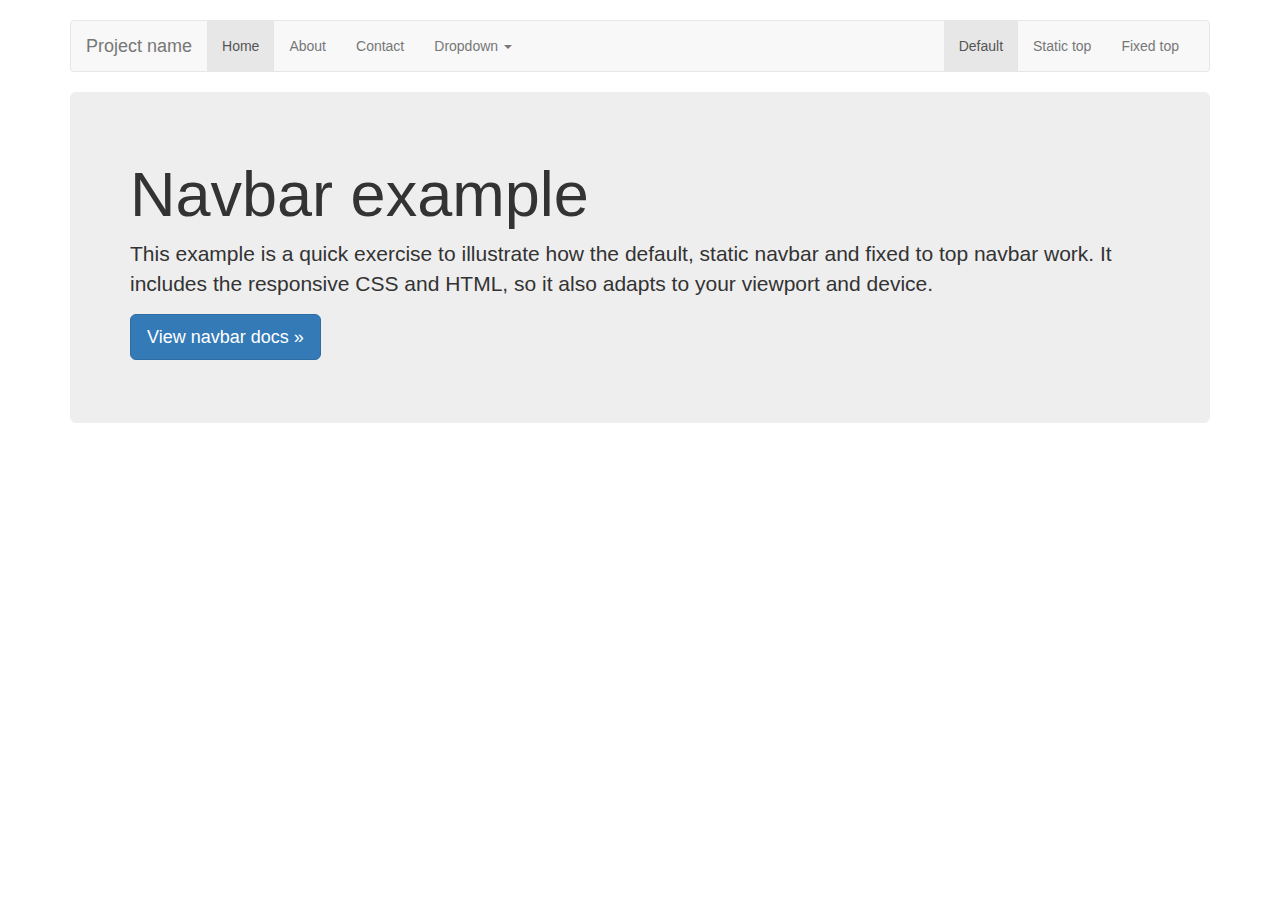
<file: GIRE/bootstrap-3.3.6 /docs/examples/navbar/index.html>
<!DOCTYPE html>
<html lang="en">
  <head>
    <meta charset="utf-8">
    <meta http-equiv="X-UA-Compatible" content="IE=edge">
    <meta name="viewport" content="width=device-width, initial-scale=1">
    <!-- The above 3 meta tags *must* come first in the head; any other head content must come *after* these tags -->
    <meta name="description" content="">
    <meta name="author" content="">
    <link rel="icon" href="../../favicon.ico">

    <title>Navbar Template for Bootstrap</title>

    <!-- Bootstrap core CSS -->
    <link href="../../dist/css/bootstrap.min.css" rel="stylesheet">

    <!-- IE10 viewport hack for Surface/desktop Windows 8 bug -->
    <link href="../../assets/css/ie10-viewport-bug-workaround.css" rel="stylesheet">

    <!-- Custom styles for this template -->
    <link href="navbar.css" rel="stylesheet">

    <!-- Just for debugging purposes. Don't actually copy these 2 lines! -->
    <!--[if lt IE 9]><script src="../../assets/js/ie8-responsive-file-warning.js"></script><![endif]-->
    <script src="../../assets/js/ie-emulation-modes-warning.js"></script>

    <!-- HTML5 shim and Respond.js for IE8 support of HTML5 elements and media queries -->
    <!--[if lt IE 9]>
      <script src="https://oss.maxcdn.com/html5shiv/3.7.2/html5shiv.min.js"></script>
      <script src="https://oss.maxcdn.com/respond/1.4.2/respond.min.js"></script>
    <![endif]-->
  </head>

  <body>

    <div class="container">

      <!-- Static navbar -->
      <nav class="navbar navbar-default">
        <div class="container-fluid">
          <div class="navbar-header">
            <button type="button" class="navbar-toggle collapsed" data-toggle="collapse" data-target="#navbar" aria-expanded="false" aria-controls="navbar">
              <span class="sr-only">Toggle navigation</span>
              <span class="icon-bar"></span>
              <span class="icon-bar"></span>
              <span class="icon-bar"></span>
            </button>
            <a class="navbar-brand" href="#">Project name</a>
          </div>
          <div id="navbar" class="navbar-collapse collapse">
            <ul class="nav navbar-nav">
              <li class="active"><a href="#">Home</a></li>
              <li><a href="#">About</a></li>
              <li><a href="#">Contact</a></li>
              <li class="dropdown">
                <a href="#" class="dropdown-toggle" data-toggle="dropdown" role="button" aria-haspopup="true" aria-expanded="false">Dropdown <span class="caret"></span></a>
                <ul class="dropdown-menu">
                  <li><a href="#">Action</a></li>
                  <li><a href="#">Another action</a></li>
                  <li><a href="#">Something else here</a></li>
                  <li role="separator" class="divider"></li>
                  <li class="dropdown-header">Nav header</li>
                  <li><a href="#">Separated link</a></li>
                  <li><a href="#">One more separated link</a></li>
                </ul>
              </li>
            </ul>
            <ul class="nav navbar-nav navbar-right">
              <li class="active"><a href="./">Default <span class="sr-only">(current)</span></a></li>
              <li><a href="../navbar-static-top/">Static top</a></li>
              <li><a href="../navbar-fixed-top/">Fixed top</a></li>
            </ul>
          </div><!--/.nav-collapse -->
        </div><!--/.container-fluid -->
      </nav>

      <!-- Main component for a primary marketing message or call to action -->
      <div class="jumbotron">
        <h1>Navbar example</h1>
        <p>This example is a quick exercise to illustrate how the default, static navbar and fixed to top navbar work. It includes the responsive CSS and HTML, so it also adapts to your viewport and device.</p>
        <p>
          <a class="btn btn-lg btn-primary" href="../../components/#navbar" role="button">View navbar docs &raquo;</a>
        </p>
      </div>

    </div> <!-- /container -->


    <!-- Bootstrap core JavaScript
    ================================================== -->
    <!-- Placed at the end of the document so the pages load faster -->
    <script src="https://ajax.googleapis.com/ajax/libs/jquery/1.11.3/jquery.min.js"></script>
    <script>window.jQuery || document.write('<script src="../../assets/js/vendor/jquery.min.js"><\/script>')</script>
    <script src="../../dist/js/bootstrap.min.js"></script>
    <!-- IE10 viewport hack for Surface/desktop Windows 8 bug -->
    <script src="../../assets/js/ie10-viewport-bug-workaround.js"></script>
  </body>
</html>
</file>
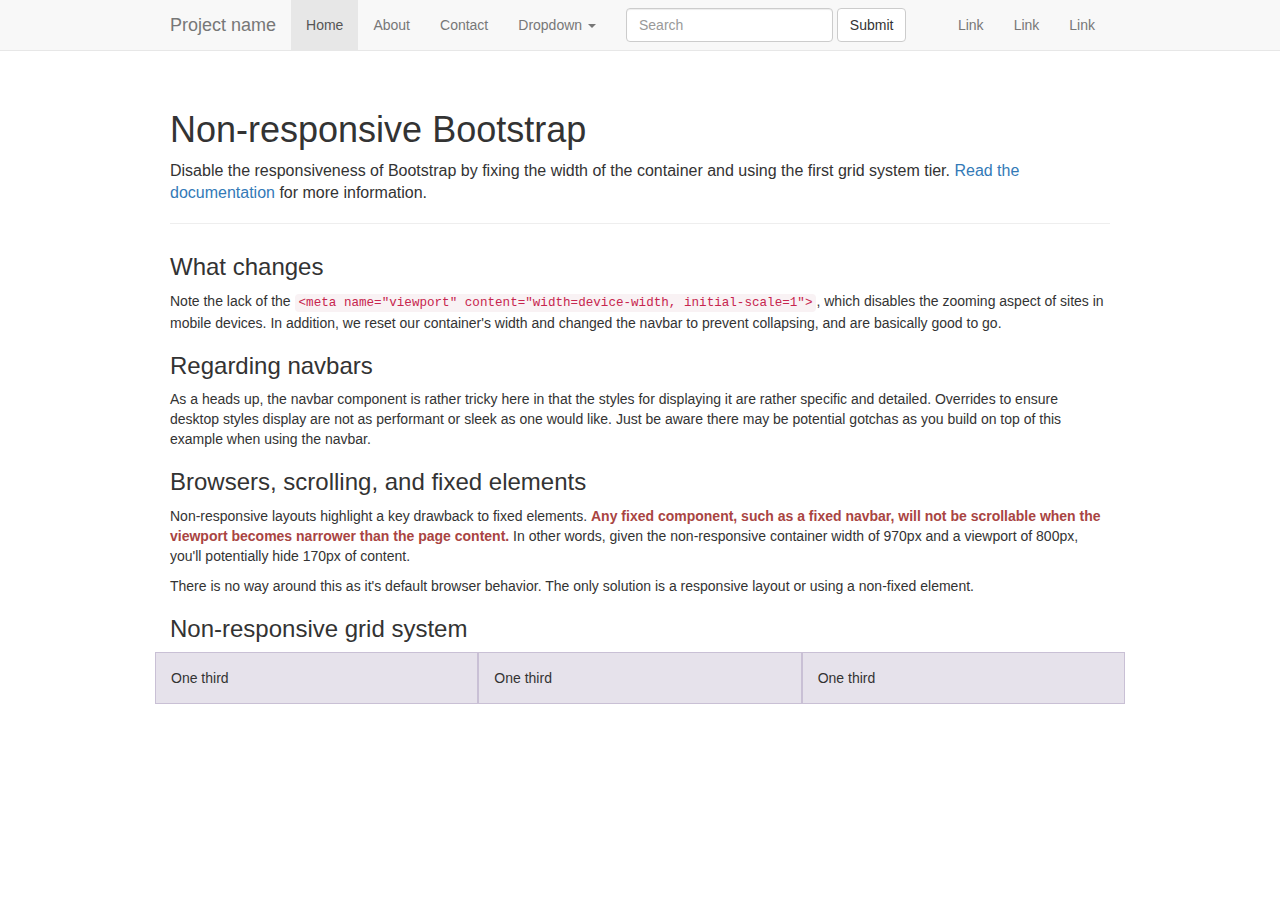
<file: GIRE/bootstrap-3.3.6 /docs/examples/non-responsive/index.html>
<!DOCTYPE html>
<html lang="en">
  <head>
    <meta charset="utf-8">
    <meta http-equiv="X-UA-Compatible" content="IE=edge">
    <!-- The above 2 meta tags *must* come first in the head; any other head content must come *after* these tags -->
    <meta name="description" content="">
    <meta name="author" content="">

    <!-- Note there is no responsive meta tag here -->

    <link rel="icon" href="../../favicon.ico">

    <title>Non-responsive Template for Bootstrap</title>

    <!-- Bootstrap core CSS -->
    <link href="../../dist/css/bootstrap.min.css" rel="stylesheet">

    <!-- IE10 viewport hack for Surface/desktop Windows 8 bug -->
    <link href="../../assets/css/ie10-viewport-bug-workaround.css" rel="stylesheet">

    <!-- Custom styles for this template -->
    <link href="non-responsive.css" rel="stylesheet">

    <!-- Just for debugging purposes. Don't actually copy these 2 lines! -->
    <!--[if lt IE 9]><script src="../../assets/js/ie8-responsive-file-warning.js"></script><![endif]-->
    <script src="../../assets/js/ie-emulation-modes-warning.js"></script>

    <!-- HTML5 shim and Respond.js for IE8 support of HTML5 elements and media queries -->
    <!--[if lt IE 9]>
      <script src="https://oss.maxcdn.com/html5shiv/3.7.2/html5shiv.min.js"></script>
      <script src="https://oss.maxcdn.com/respond/1.4.2/respond.min.js"></script>
    <![endif]-->
  </head>

  <body>

    <!-- Fixed navbar -->
    <nav class="navbar navbar-default navbar-fixed-top">
      <div class="container">
        <div class="navbar-header">
          <!-- The mobile navbar-toggle button can be safely removed since you do not need it in a non-responsive implementation -->
          <a class="navbar-brand" href="#">Project name</a>
        </div>
        <!-- Note that the .navbar-collapse and .collapse classes have been removed from the #navbar -->
        <div id="navbar">
          <ul class="nav navbar-nav">
            <li class="active"><a href="#">Home</a></li>
            <li><a href="#about">About</a></li>
            <li><a href="#contact">Contact</a></li>
            <li class="dropdown">
              <a href="#" class="dropdown-toggle" data-toggle="dropdown" role="button" aria-haspopup="true" aria-expanded="false">Dropdown <span class="caret"></span></a>
              <ul class="dropdown-menu">
                <li><a href="#">Action</a></li>
                <li><a href="#">Another action</a></li>
                <li><a href="#">Something else here</a></li>
                <li role="separator" class="divider"></li>
                <li class="dropdown-header">Nav header</li>
                <li><a href="#">Separated link</a></li>
                <li><a href="#">One more separated link</a></li>
              </ul>
            </li>
          </ul>
          <form class="navbar-form navbar-left" role="search">
            <div class="form-group">
              <input type="text" class="form-control" placeholder="Search">
            </div>
            <button type="submit" class="btn btn-default">Submit</button>
          </form>
          <ul class="nav navbar-nav navbar-right">
            <li><a href="#">Link</a></li>
            <li><a href="#">Link</a></li>
            <li><a href="#">Link</a></li>
          </ul>
        </div><!--/.nav-collapse -->
      </div>
    </nav>

    <div class="container">

      <div class="page-header">
        <h1>Non-responsive Bootstrap</h1>
        <p class="lead">Disable the responsiveness of Bootstrap by fixing the width of the container and using the first grid system tier. <a href="http://getbootstrap.com/getting-started/#disable-responsive">Read the documentation</a> for more information.</p>
      </div>

      <h3>What changes</h3>
      <p>Note the lack of the <code>&lt;meta name="viewport" content="width=device-width, initial-scale=1"&gt;</code>, which disables the zooming aspect of sites in mobile devices. In addition, we reset our container's width and changed the navbar to prevent collapsing, and are basically good to go.</p>

      <h3>Regarding navbars</h3>
      <p>As a heads up, the navbar component is rather tricky here in that the styles for displaying it are rather specific and detailed. Overrides to ensure desktop styles display are not as performant or sleek as one would like. Just be aware there may be potential gotchas as you build on top of this example when using the navbar.</p>

      <h3>Browsers, scrolling, and fixed elements</h3>
      <p>Non-responsive layouts highlight a key drawback to fixed elements. <strong class="text-danger">Any fixed component, such as a fixed navbar, will not be scrollable when the viewport becomes narrower than the page content.</strong> In other words, given the non-responsive container width of 970px and a viewport of 800px, you'll potentially hide 170px of content.</p>
      <p>There is no way around this as it's default browser behavior. The only solution is a responsive layout or using a non-fixed element.</p>

      <h3>Non-responsive grid system</h3>
      <div class="row">
        <div class="col-xs-4">One third</div>
        <div class="col-xs-4">One third</div>
        <div class="col-xs-4">One third</div>
      </div>

    </div> <!-- /container -->


    <!-- Bootstrap core JavaScript
    ================================================== -->
    <!-- Placed at the end of the document so the pages load faster -->
    <script src="https://ajax.googleapis.com/ajax/libs/jquery/1.11.3/jquery.min.js"></script>
    <script>window.jQuery || document.write('<script src="../../assets/js/vendor/jquery.min.js"><\/script>')</script>
    <script src="../../dist/js/bootstrap.min.js"></script>
    <!-- IE10 viewport hack for Surface/desktop Windows 8 bug -->
    <script src="../../assets/js/ie10-viewport-bug-workaround.js"></script>
  </body>
</html>
</file>
<file: GIRE/bootstrap-3.3.6 /docs/examples/blog/blog.css>
/*
 * Globals
 */

body {
  font-family: Georgia, "Times New Roman", Times, serif;
  color: #555;
}

h1, .h1,
h2, .h2,
h3, .h3,
h4, .h4,
h5, .h5,
h6, .h6 {
  margin-top: 0;
  font-family: "Helvetica Neue", Helvetica, Arial, sans-serif;
  font-weight: normal;
  color: #333;
}


/*
 * Override Bootstrap's default container.
 */

@media (min-width: 1200px) {
  .container {
    width: 970px;
  }
}


/*
 * Masthead for nav
 */

.blog-masthead {
  background-color: #428bca;
  -webkit-box-shadow: inset 0 -2px 5px rgba(0,0,0,.1);
          box-shadow: inset 0 -2px 5px rgba(0,0,0,.1);
}

/* Nav links */
.blog-nav-item {
  position: relative;
  display: inline-block;
  padding: 10px;
  font-weight: 500;
  color: #cdddeb;
}
.blog-nav-item:hover,
.blog-nav-item:focus {
  color: #fff;
  text-decoration: none;
}

/* Active state gets a caret at the bottom */
.blog-nav .active {
  color: #fff;
}
.blog-nav .active:after {
  position: absolute;
  bottom: 0;
  left: 50%;
  width: 0;
  height: 0;
  margin-left: -5px;
  vertical-align: middle;
  content: " ";
  border-right: 5px solid transparent;
  border-bottom: 5px solid;
  border-left: 5px solid transparent;
}


/*
 * Blog name and description
 */

.blog-header {
  padding-top: 20px;
  padding-bottom: 20px;
}
.blog-title {
  margin-top: 30px;
  margin-bottom: 0;
  font-size: 60px;
  font-weight: normal;
}
.blog-description {
  font-size: 20px;
  color: #999;
}


/*
 * Main column and sidebar layout
 */

.blog-main {
  font-size: 18px;
  line-height: 1.5;
}

/* Sidebar modules for boxing content */
.sidebar-module {
  padding: 15px;
  margin: 0 -15px 15px;
}
.sidebar-module-inset {
  padding: 15px;
  background-color: #f5f5f5;
  border-radius: 4px;
}
.sidebar-module-inset p:last-child,
.sidebar-module-inset ul:last-child,
.sidebar-module-inset ol:last-child {
  margin-bottom: 0;
}


/* Pagination */
.pager {
  margin-bottom: 60px;
  text-align: left;
}
.pager > li > a {
  width: 140px;
  padding: 10px 20px;
  text-align: center;
  border-radius: 30px;
}


/*
 * Blog posts
 */

.blog-post {
  margin-bottom: 60px;
}
.blog-post-title {
  margin-bottom: 5px;
  font-size: 40px;
}
.blog-post-meta {
  margin-bottom: 20px;
  color: #999;
}


/*
 * Footer
 */

.blog-footer {
  padding: 40px 0;
  color: #999;
  text-align: center;
  background-color: #f9f9f9;
  border-top: 1px solid #e5e5e5;
}
.blog-footer p:last-child {
  margin-bottom: 0;
}
</file>
<file: GIRE/bootstrap-3.3.6 /docs/examples/carousel/carousel.css>
/* GLOBAL STYLES
-------------------------------------------------- */
/* Padding below the footer and lighter body text */

body {
  padding-bottom: 40px;
  color: #5a5a5a;
}


/* CUSTOMIZE THE NAVBAR
-------------------------------------------------- */

/* Special class on .container surrounding .navbar, used for positioning it into place. */
.navbar-wrapper {
  position: absolute;
  top: 0;
  right: 0;
  left: 0;
  z-index: 20;
}

/* Flip around the padding for proper display in narrow viewports */
.navbar-wrapper > .container {
  padding-right: 0;
  padding-left: 0;
}
.navbar-wrapper .navbar {
  padding-right: 15px;
  padding-left: 15px;
}
.navbar-wrapper .navbar .container {
  width: auto;
}


/* CUSTOMIZE THE CAROUSEL
-------------------------------------------------- */

/* Carousel base class */
.carousel {
  height: 500px;
  margin-bottom: 60px;
}
/* Since positioning the image, we need to help out the caption */
.carousel-caption {
  z-index: 10;
}

/* Declare heights because of positioning of img element */
.carousel .item {
  height: 500px;
  background-color: #777;
}
.carousel-inner > .item > img {
  position: absolute;
  top: 0;
  left: 0;
  min-width: 100%;
  height: 500px;
}


/* MARKETING CONTENT
-------------------------------------------------- */

/* Center align the text within the three columns below the carousel */
.marketing .col-lg-4 {
  margin-bottom: 20px;
  text-align: center;
}
.marketing h2 {
  font-weight: normal;
}
.marketing .col-lg-4 p {
  margin-right: 10px;
  margin-left: 10px;
}


/* Featurettes
------------------------- */

.featurette-divider {
  margin: 80px 0; /* Space out the Bootstrap <hr> more */
}

/* Thin out the marketing headings */
.featurette-heading {
  font-weight: 300;
  line-height: 1;
  letter-spacing: -1px;
}


/* RESPONSIVE CSS
-------------------------------------------------- */

@media (min-width: 768px) {
  /* Navbar positioning foo */
  .navbar-wrapper {
    margin-top: 20px;
  }
  .navbar-wrapper .container {
    padding-right: 15px;
    padding-left: 15px;
  }
  .navbar-wrapper .navbar {
    padding-right: 0;
    padding-left: 0;
  }

  /* The navbar becomes detached from the top, so we round the corners */
  .navbar-wrapper .navbar {
    border-radius: 4px;
  }

  /* Bump up size of carousel content */
  .carousel-caption p {
    margin-bottom: 20px;
    font-size: 21px;
    line-height: 1.4;
  }

  .featurette-heading {
    font-size: 50px;
  }
}

@media (min-width: 992px) {
  .featurette-heading {
    margin-top: 120px;
  }
}
</file>
<file: GIRE/bootstrap-3.3.6 /docs/examples/cover/cover.css>
/*
 * Globals
 */

/* Links */
a,
a:focus,
a:hover {
  color: #fff;
}

/* Custom default button */
.btn-default,
.btn-default:hover,
.btn-default:focus {
  color: #333;
  text-shadow: none; /* Prevent inheritence from `body` */
  background-color: #fff;
  border: 1px solid #fff;
}


/*
 * Base structure
 */

html,
body {
  height: 100%;
  background-color: #333;
}
body {
  color: #fff;
  text-align: center;
  text-shadow: 0 1px 3px rgba(0,0,0,.5);
}

/* Extra markup and styles for table-esque vertical and horizontal centering */
.site-wrapper {
  display: table;
  width: 100%;
  height: 100%; /* For at least Firefox */
  min-height: 100%;
  -webkit-box-shadow: inset 0 0 100px rgba(0,0,0,.5);
          box-shadow: inset 0 0 100px rgba(0,0,0,.5);
}
.site-wrapper-inner {
  display: table-cell;
  vertical-align: top;
}
.cover-container {
  margin-right: auto;
  margin-left: auto;
}

/* Padding for spacing */
.inner {
  padding: 30px;
}


/*
 * Header
 */
.masthead-brand {
  margin-top: 10px;
  margin-bottom: 10px;
}

.masthead-nav > li {
  display: inline-block;
}
.masthead-nav > li + li {
  margin-left: 20px;
}
.masthead-nav > li > a {
  padding-right: 0;
  padding-left: 0;
  font-size: 16px;
  font-weight: bold;
  color: #fff; /* IE8 proofing */
  color: rgba(255,255,255,.75);
  border-bottom: 2px solid transparent;
}
.masthead-nav > li > a:hover,
.masthead-nav > li > a:focus {
  background-color: transparent;
  border-bottom-color: #a9a9a9;
  border-bottom-color: rgba(255,255,255,.25);
}
.masthead-nav > .active > a,
.masthead-nav > .active > a:hover,
.masthead-nav > .active > a:focus {
  color: #fff;
  border-bottom-color: #fff;
}

@media (min-width: 768px) {
  .masthead-brand {
    float: left;
  }
  .masthead-nav {
    float: right;
  }
}


/*
 * Cover
 */

.cover {
  padding: 0 20px;
}
.cover .btn-lg {
  padding: 10px 20px;
  font-weight: bold;
}


/*
 * Footer
 */

.mastfoot {
  color: #999; /* IE8 proofing */
  color: rgba(255,255,255,.5);
}


/*
 * Affix and center
 */

@media (min-width: 768px) {
  /* Pull out the header and footer */
  .masthead {
    position: fixed;
    top: 0;
  }
  .mastfoot {
    position: fixed;
    bottom: 0;
  }
  /* Start the vertical centering */
  .site-wrapper-inner {
    vertical-align: middle;
  }
  /* Handle the widths */
  .masthead,
  .mastfoot,
  .cover-container {
    width: 100%; /* Must be percentage or pixels for horizontal alignment */
  }
}

@media (min-width: 992px) {
  .masthead,
  .mastfoot,
  .cover-container {
    width: 700px;
  }
}
</file>
<file: GIRE/bootstrap-3.3.6 /docs/examples/dashboard/dashboard.css>
/*
 * Base structure
 */

/* Move down content because we have a fixed navbar that is 50px tall */
body {
  padding-top: 50px;
}


/*
 * Global add-ons
 */

.sub-header {
  padding-bottom: 10px;
  border-bottom: 1px solid #eee;
}

/*
 * Top navigation
 * Hide default border to remove 1px line.
 */
.navbar-fixed-top {
  border: 0;
}

/*
 * Sidebar
 */

/* Hide for mobile, show later */
.sidebar {
  display: none;
}
@media (min-width: 768px) {
  .sidebar {
    position: fixed;
    top: 51px;
    bottom: 0;
    left: 0;
    z-index: 1000;
    display: block;
    padding: 20px;
    overflow-x: hidden;
    overflow-y: auto; /* Scrollable contents if viewport is shorter than content. */
    background-color: #f5f5f5;
    border-right: 1px solid #eee;
  }
}

/* Sidebar navigation */
.nav-sidebar {
  margin-right: -21px; /* 20px padding + 1px border */
  margin-bottom: 20px;
  margin-left: -20px;
}
.nav-sidebar > li > a {
  padding-right: 20px;
  padding-left: 20px;
}
.nav-sidebar > .active > a,
.nav-sidebar > .active > a:hover,
.nav-sidebar > .active > a:focus {
  color: #fff;
  background-color: #428bca;
}


/*
 * Main content
 */

.main {
  padding: 20px;
}
@media (min-width: 768px) {
  .main {
    padding-right: 40px;
    padding-left: 40px;
  }
}
.main .page-header {
  margin-top: 0;
}


/*
 * Placeholder dashboard ideas
 */

.placeholders {
  margin-bottom: 30px;
  text-align: center;
}
.placeholders h4 {
  margin-bottom: 0;
}
.placeholder {
  margin-bottom: 20px;
}
.placeholder img {
  display: inline-block;
  border-radius: 50%;
}
</file>
<file: GIRE/bootstrap-3.3.6 /docs/examples/grid/grid.css>
h4 {
  margin-top: 25px;
}
.row {
  margin-bottom: 20px;
}
.row .row {
  margin-top: 10px;
  margin-bottom: 0;
}
[class*="col-"] {
  padding-top: 15px;
  padding-bottom: 15px;
  background-color: #eee;
  background-color: rgba(86,61,124,.15);
  border: 1px solid #ddd;
  border: 1px solid rgba(86,61,124,.2);
}

hr {
  margin-top: 40px;
  margin-bottom: 40px;
}
</file>
<file: GIRE/bootstrap-3.3.6 /docs/examples/jumbotron-narrow/jumbotron-narrow.css>
/* Space out content a bit */
body {
  padding-top: 20px;
  padding-bottom: 20px;
}

/* Everything but the jumbotron gets side spacing for mobile first views */
.header,
.marketing,
.footer {
  padding-right: 15px;
  padding-left: 15px;
}

/* Custom page header */
.header {
  padding-bottom: 20px;
  border-bottom: 1px solid #e5e5e5;
}
/* Make the masthead heading the same height as the navigation */
.header h3 {
  margin-top: 0;
  margin-bottom: 0;
  line-height: 40px;
}

/* Custom page footer */
.footer {
  padding-top: 19px;
  color: #777;
  border-top: 1px solid #e5e5e5;
}

/* Customize container */
@media (min-width: 768px) {
  .container {
    max-width: 730px;
  }
}
.container-narrow > hr {
  margin: 30px 0;
}

/* Main marketing message and sign up button */
.jumbotron {
  text-align: center;
  border-bottom: 1px solid #e5e5e5;
}
.jumbotron .btn {
  padding: 14px 24px;
  font-size: 21px;
}

/* Supporting marketing content */
.marketing {
  margin: 40px 0;
}
.marketing p + h4 {
  margin-top: 28px;
}

/* Responsive: Portrait tablets and up */
@media screen and (min-width: 768px) {
  /* Remove the padding we set earlier */
  .header,
  .marketing,
  .footer {
    padding-right: 0;
    padding-left: 0;
  }
  /* Space out the masthead */
  .header {
    margin-bottom: 30px;
  }
  /* Remove the bottom border on the jumbotron for visual effect */
  .jumbotron {
    border-bottom: 0;
  }
}
</file>
<file: GIRE/bootstrap-3.3.6 /docs/examples/jumbotron/jumbotron.css>
/* Move down content because we have a fixed navbar that is 50px tall */
body {
  padding-top: 50px;
  padding-bottom: 20px;
}
</file>
<file: GIRE/bootstrap-3.3.6 /docs/examples/justified-nav/justified-nav.css>
body {
  padding-top: 20px;
}

.footer {
  padding-top: 40px;
  padding-bottom: 40px;
  margin-top: 40px;
  border-top: 1px solid #eee;
}

/* Main marketing message and sign up button */
.jumbotron {
  text-align: center;
  background-color: transparent;
}
.jumbotron .btn {
  padding: 14px 24px;
  font-size: 21px;
}

/* Customize the nav-justified links to be fill the entire space of the .navbar */

.nav-justified {
  background-color: #eee;
  border: 1px solid #ccc;
  border-radius: 5px;
}
.nav-justified > li > a {
  padding-top: 15px;
  padding-bottom: 15px;
  margin-bottom: 0;
  font-weight: bold;
  color: #777;
  text-align: center;
  background-color: #e5e5e5; /* Old browsers */
  background-image: -webkit-gradient(linear, left top, left bottom, from(#f5f5f5), to(#e5e5e5));
  background-image: -webkit-linear-gradient(top, #f5f5f5 0%, #e5e5e5 100%);
  background-image:      -o-linear-gradient(top, #f5f5f5 0%, #e5e5e5 100%);
  background-image:         linear-gradient(to bottom, #f5f5f5 0%,#e5e5e5 100%);
  filter: progid:DXImageTransform.Microsoft.gradient( startColorstr='#f5f5f5', endColorstr='#e5e5e5',GradientType=0 ); /* IE6-9 */
  background-repeat: repeat-x; /* Repeat the gradient */
  border-bottom: 1px solid #d5d5d5;
}
.nav-justified > .active > a,
.nav-justified > .active > a:hover,
.nav-justified > .active > a:focus {
  background-color: #ddd;
  background-image: none;
  -webkit-box-shadow: inset 0 3px 7px rgba(0,0,0,.15);
          box-shadow: inset 0 3px 7px rgba(0,0,0,.15);
}
.nav-justified > li:first-child > a {
  border-radius: 5px 5px 0 0;
}
.nav-justified > li:last-child > a {
  border-bottom: 0;
  border-radius: 0 0 5px 5px;
}

@media (min-width: 768px) {
  .nav-justified {
    max-height: 52px;
  }
  .nav-justified > li > a {
    border-right: 1px solid #d5d5d5;
    border-left: 1px solid #fff;
  }
  .nav-justified > li:first-child > a {
    border-left: 0;
    border-radius: 5px 0 0 5px;
  }
  .nav-justified > li:last-child > a {
    border-right: 0;
    border-radius: 0 5px 5px 0;
  }
}

/* Responsive: Portrait tablets and up */
@media screen and (min-width: 768px) {
  /* Remove the padding we set earlier */
  .masthead,
  .marketing,
  .footer {
    padding-right: 0;
    padding-left: 0;
  }
}
</file>
<file: GIRE/bootstrap-3.3.6 /docs/examples/navbar-fixed-top/navbar-fixed-top.css>
body {
  min-height: 2000px;
  padding-top: 70px;
}
</file>
<file: GIRE/bootstrap-3.3.6 /docs/examples/navbar-static-top/navbar-static-top.css>
body {
  min-height: 2000px;
}

.navbar-static-top {
  margin-bottom: 19px;
}
</file>
<file: GIRE/bootstrap-3.3.6 /docs/examples/navbar/navbar.css>
body {
  padding-top: 20px;
  padding-bottom: 20px;
}

.navbar {
  margin-bottom: 20px;
}
</file>
<file: GIRE/bootstrap-3.3.6 /docs/examples/non-responsive/non-responsive.css>
/* Template-specific stuff
 *
 * Customizations just for the template; these are not necessary for anything
 * with disabling the responsiveness.
 */

/* Account for fixed navbar */
body {
  padding-top: 70px;
  padding-bottom: 30px;
}

body,
.navbar-fixed-top,
.navbar-fixed-bottom {
  min-width: 970px;
}

/* Don't let the lead text change font-size. */
.lead {
  font-size: 16px;
}

/* Finesse the page header spacing */
.page-header {
  margin-bottom: 30px;
}
.page-header .lead {
  margin-bottom: 10px;
}


/* Non-responsive overrides
 *
 * Utilize the following CSS to disable the responsive-ness of the container,
 * grid system, and navbar.
 */

/* Reset the container */
.container {
  width: 970px;
  max-width: none !important;
}

/* Demonstrate the grids */
.col-xs-4 {
  padding-top: 15px;
  padding-bottom: 15px;
  background-color: #eee;
  background-color: rgba(86,61,124,.15);
  border: 1px solid #ddd;
  border: 1px solid rgba(86,61,124,.2);
}

.container .navbar-header,
.container .navbar-collapse {
  margin-right: 0;
  margin-left: 0;
}

/* Always float the navbar header */
.navbar-header {
  float: left;
}

/* Undo the collapsing navbar */
.navbar-collapse {
  display: block !important;
  height: auto !important;
  padding-bottom: 0;
  overflow: visible !important;
  visibility: visible !important;
}

.navbar-toggle {
  display: none;
}
.navbar-collapse {
  border-top: 0;
}

.navbar-brand {
  margin-left: -15px;
}

/* Always apply the floated nav */
.navbar-nav {
  float: left;
  margin: 0;
}
.navbar-nav > li {
  float: left;
}
.navbar-nav > li > a {
  padding: 15px;
}

/* Redeclare since we override the float above */
.navbar-nav.navbar-right {
  float: right;
}

/* Undo custom dropdowns */
.navbar .navbar-nav .open .dropdown-menu {
  position: absolute;
  float: left;
  background-color: #fff;
  border: 1px solid #ccc;
  border: 1px solid rgba(0, 0, 0, .15);
  border-width: 0 1px 1px;
  border-radius: 0 0 4px 4px;
  -webkit-box-shadow: 0 6px 12px rgba(0, 0, 0, .175);
          box-shadow: 0 6px 12px rgba(0, 0, 0, .175);
}
.navbar-default .navbar-nav .open .dropdown-menu > li > a {
  color: #333;
}
.navbar .navbar-nav .open .dropdown-menu > li > a:hover,
.navbar .navbar-nav .open .dropdown-menu > li > a:focus,
.navbar .navbar-nav .open .dropdown-menu > .active > a,
.navbar .navbar-nav .open .dropdown-menu > .active > a:hover,
.navbar .navbar-nav .open .dropdown-menu > .active > a:focus {
  color: #fff !important;
  background-color: #428bca !important;
}
.navbar .navbar-nav .open .dropdown-menu > .disabled > a,
.navbar .navbar-nav .open .dropdown-menu > .disabled > a:hover,
.navbar .navbar-nav .open .dropdown-menu > .disabled > a:focus {
  color: #999 !important;
  background-color: transparent !important;
}

/* Undo form expansion */
.navbar-form {
  float: left;
  width: auto;
  padding-top: 0;
  padding-bottom: 0;
  margin-right: 0;
  margin-left: 0;
  border: 0;
  -webkit-box-shadow: none;
          box-shadow: none;
}

/* Copy-pasted from forms.less since we mixin the .form-inline styles. */
.navbar-form .form-group {
  display: inline-block;
  margin-bottom: 0;
  vertical-align: middle;
}

.navbar-form .form-control {
  display: inline-block;
  width: auto;
  vertical-align: middle;
}

.navbar-form .form-control-static {
  display: inline-block;
}

.navbar-form .input-group {
  display: inline-table;
  vertical-align: middle;
}

.navbar-form .input-group .input-group-addon,
.navbar-form .input-group .input-group-btn,
.navbar-form .input-group .form-control {
  width: auto;
}

.navbar-form .input-group > .form-control {
  width: 100%;
}

.navbar-form .control-label {
  margin-bottom: 0;
  vertical-align: middle;
}

.navbar-form .radio,
.navbar-form .checkbox {
  display: inline-block;
  margin-top: 0;
  margin-bottom: 0;
  vertical-align: middle;
}

.navbar-form .radio label,
.navbar-form .checkbox label {
  padding-left: 0;
}

.navbar-form .radio input[type="radio"],
.navbar-form .checkbox input[type="checkbox"] {
  position: relative;
  margin-left: 0;
}

.navbar-form .has-feedback .form-control-feedback {
  top: 0;
}

/* Undo inline form compaction on small screens */
.form-inline .form-group {
  display: inline-block;
  margin-bottom: 0;
  vertical-align: middle;
}

.form-inline .form-control {
  display: inline-block;
  width: auto;
  vertical-align: middle;
}

.form-inline .form-control-static {
  display: inline-block;
}

.form-inline .input-group {
  display: inline-table;
  vertical-align: middle;
}
.form-inline .input-group .input-group-addon,
.form-inline .input-group .input-group-btn,
.form-inline .input-group .form-control {
  width: auto;
}

.form-inline .input-group > .form-control {
  width: 100%;
}

.form-inline .control-label {
  margin-bottom: 0;
  vertical-align: middle;
}

.form-inline .radio,
.form-inline .checkbox {
  display: inline-block;
  margin-top: 0;
  margin-bottom: 0;
  vertical-align: middle;
}
.form-inline .radio label,
.form-inline .checkbox label {
  padding-left: 0;
}

.form-inline .radio input[type="radio"],
.form-inline .checkbox input[type="checkbox"] {
  position: relative;
  margin-left: 0;
}

.form-inline .has-feedback .form-control-feedback {
  top: 0;
}
</file>
<file: GIRE/bootstrap-3.3.6 /js/tests/vendor/qunit.css>
/*!
 * QUnit 1.17.1
 * http://qunitjs.com/
 *
 * Copyright jQuery Foundation and other contributors
 * Released under the MIT license
 * http://jquery.org/license
 *
 * Date: 2015-01-20T19:39Z
 */

/** Font Family and Sizes */

#qunit-tests, #qunit-header, #qunit-banner, #qunit-testrunner-toolbar, #qunit-userAgent, #qunit-testresult {
	font-family: "Helvetica Neue Light", "HelveticaNeue-Light", "Helvetica Neue", Calibri, Helvetica, Arial, sans-serif;
}

#qunit-testrunner-toolbar, #qunit-userAgent, #qunit-testresult, #qunit-tests li { font-size: small; }
#qunit-tests { font-size: smaller; }


/** Resets */

#qunit-tests, #qunit-header, #qunit-banner, #qunit-userAgent, #qunit-testresult, #qunit-modulefilter {
	margin: 0;
	padding: 0;
}


/** Header */

#qunit-header {
	padding: 0.5em 0 0.5em 1em;

	color: #8699A4;
	background-color: #0D3349;

	font-size: 1.5em;
	line-height: 1em;
	font-weight: 400;

	border-radius: 5px 5px 0 0;
}

#qunit-header a {
	text-decoration: none;
	color: #C2CCD1;
}

#qunit-header a:hover,
#qunit-header a:focus {
	color: #FFF;
}

#qunit-testrunner-toolbar label {
	display: inline-block;
	padding: 0 0.5em 0 0.1em;
}

#qunit-banner {
	height: 5px;
}

#qunit-testrunner-toolbar {
	padding: 0.5em 1em 0.5em 1em;
	color: #5E740B;
	background-color: #EEE;
	overflow: hidden;
}

#qunit-userAgent {
	padding: 0.5em 1em 0.5em 1em;
	background-color: #2B81AF;
	color: #FFF;
	text-shadow: rgba(0, 0, 0, 0.5) 2px 2px 1px;
}

#qunit-modulefilter-container {
	float: right;
	padding: 0.2em;
}

.qunit-url-config {
	display: inline-block;
	padding: 0.1em;
}

.qunit-filter {
	display: block;
	float: right;
	margin-left: 1em;
}

/** Tests: Pass/Fail */

#qunit-tests {
	list-style-position: inside;
}

#qunit-tests li {
	padding: 0.4em 1em 0.4em 1em;
	border-bottom: 1px solid #FFF;
	list-style-position: inside;
}

#qunit-tests > li {
	display: none;
}

#qunit-tests li.running,
#qunit-tests li.pass,
#qunit-tests li.fail,
#qunit-tests li.skipped {
	display: list-item;
}

#qunit-tests.hidepass li.running,
#qunit-tests.hidepass li.pass {
	display: none;
}

#qunit-tests li strong {
	cursor: pointer;
}

#qunit-tests li.skipped strong {
	cursor: default;
}

#qunit-tests li a {
	padding: 0.5em;
	color: #C2CCD1;
	text-decoration: none;
}
#qunit-tests li a:hover,
#qunit-tests li a:focus {
	color: #000;
}

#qunit-tests li .runtime {
	float: right;
	font-size: smaller;
}

.qunit-assert-list {
	margin-top: 0.5em;
	padding: 0.5em;

	background-color: #FFF;

	border-radius: 5px;
}

.qunit-collapsed {
	display: none;
}

#qunit-tests table {
	border-collapse: collapse;
	margin-top: 0.2em;
}

#qunit-tests th {
	text-align: right;
	vertical-align: top;
	padding: 0 0.5em 0 0;
}

#qunit-tests td {
	vertical-align: top;
}

#qunit-tests pre {
	margin: 0;
	white-space: pre-wrap;
	word-wrap: break-word;
}

#qunit-tests del {
	background-color: #E0F2BE;
	color: #374E0C;
	text-decoration: none;
}

#qunit-tests ins {
	background-color: #FFCACA;
	color: #500;
	text-decoration: none;
}

/*** Test Counts */

#qunit-tests b.counts                       { color: #000; }
#qunit-tests b.passed                       { color: #5E740B; }
#qunit-tests b.failed                       { color: #710909; }

#qunit-tests li li {
	padding: 5px;
	background-color: #FFF;
	border-bottom: none;
	list-style-position: inside;
}

/*** Passing Styles */

#qunit-tests li li.pass {
	color: #3C510C;
	background-color: #FFF;
	border-left: 10px solid #C6E746;
}

#qunit-tests .pass                          { color: #528CE0; background-color: #D2E0E6; }
#qunit-tests .pass .test-name               { color: #366097; }

#qunit-tests .pass .test-actual,
#qunit-tests .pass .test-expected           { color: #999; }

#qunit-banner.qunit-pass                    { background-color: #C6E746; }

/*** Failing Styles */

#qunit-tests li li.fail {
	color: #710909;
	background-color: #FFF;
	border-left: 10px solid #EE5757;
	white-space: pre;
}

#qunit-tests > li:last-child {
	border-radius: 0 0 5px 5px;
}

#qunit-tests .fail                          { color: #000; background-color: #EE5757; }
#qunit-tests .fail .test-name,
#qunit-tests .fail .module-name             { color: #000; }

#qunit-tests .fail .test-actual             { color: #EE5757; }
#qunit-tests .fail .test-expected           { color: #008000; }

#qunit-banner.qunit-fail                    { background-color: #EE5757; }

/*** Skipped tests */

#qunit-tests .skipped {
	background-color: #EBECE9;
}

#qunit-tests .qunit-skipped-label {
	background-color: #F4FF77;
	display: inline-block;
	font-style: normal;
	color: #366097;
	line-height: 1.8em;
	padding: 0 0.5em;
	margin: -0.4em 0.4em -0.4em 0;
}

/** Result */

#qunit-testresult {
	padding: 0.5em 1em 0.5em 1em;

	color: #2B81AF;
	background-color: #D2E0E6;

	border-bottom: 1px solid #FFF;
}
#qunit-testresult .module-name {
	font-weight: 700;
}

/** Fixture */

#qunit-fixture {
	position: absolute;
	top: -10000px;
	left: -10000px;
	width: 1000px;
	height: 1000px;
}
</file>
<file: GIRE/bootstrap-3.3.6 /docs/assets/css/ie10-viewport-bug-workaround.css>
/*!
 * IE10 viewport hack for Surface/desktop Windows 8 bug
 * Copyright 2014-2015 Twitter, Inc.
 * Licensed under MIT (https://github.com/twbs/bootstrap/blob/master/LICENSE)
 */

/*
 * See the Getting Started docs for more information:
 * http://getbootstrap.com/getting-started/#support-ie10-width
 */
@-webkit-viewport { width: device-width; }
@-moz-viewport    { width: device-width; }
@-ms-viewport     { width: device-width; }
@-o-viewport      { width: device-width; }
@viewport         { width: device-width; }
</file>
